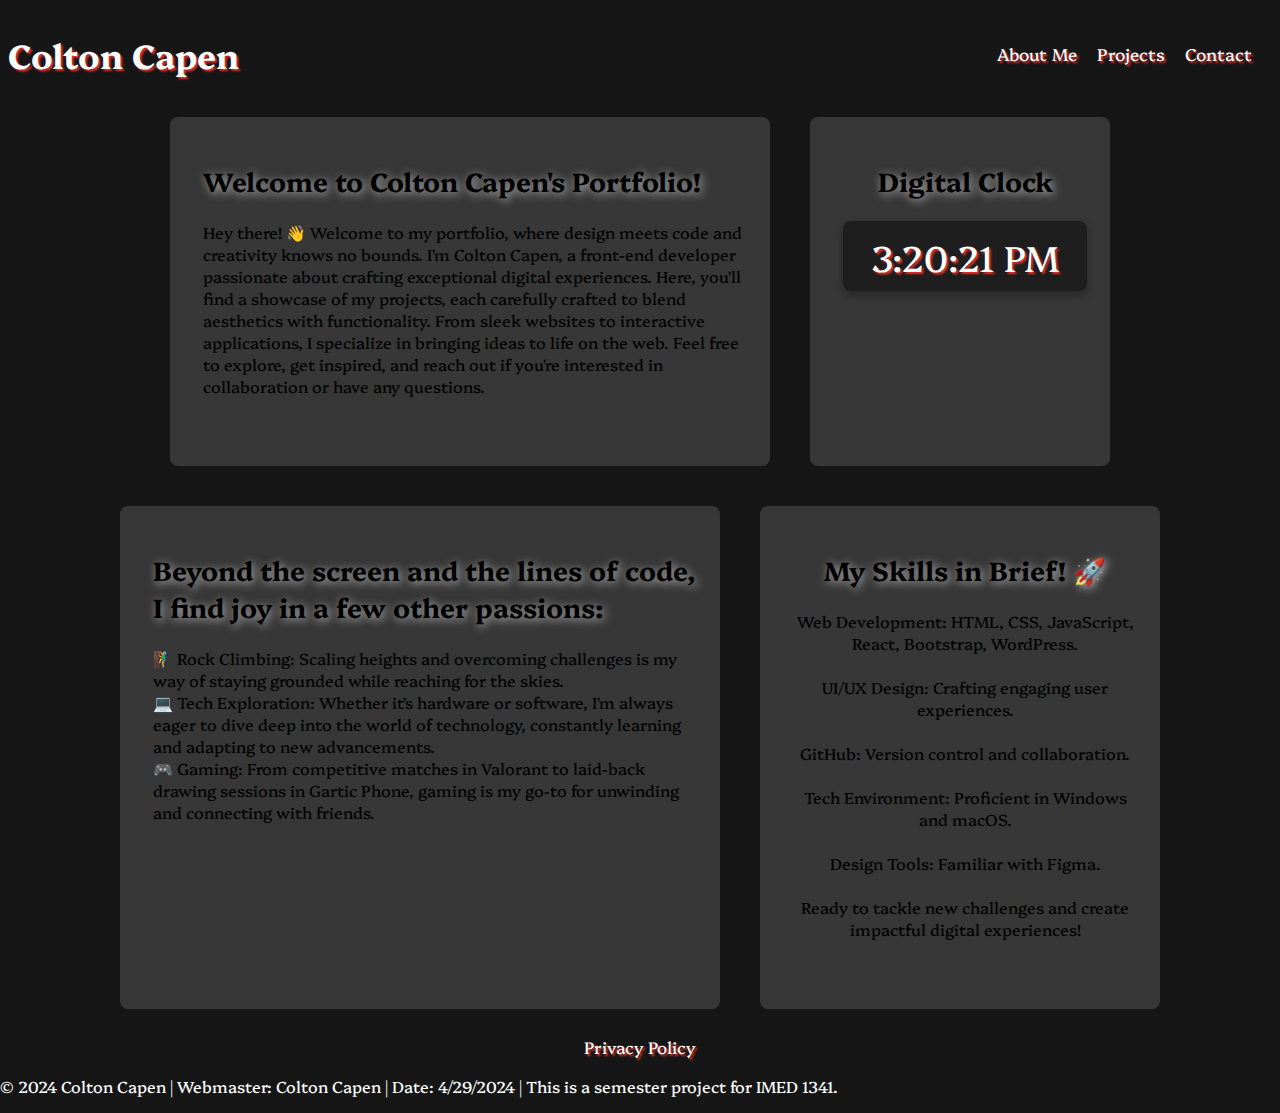
<file: portfolio/index.html>
<!DOCTYPE html>
<html lang="en">
<head>
    <meta charset="UTF-8">
    <meta name="viewport" content="width=device-width, initial-scale=1.0">
    <title>Colton Capen Portfolio</title>
    <link rel="stylesheet" href="style.css">
    <link rel="preconnect" href="https://fonts.googleapis.com">
<link rel="preconnect" href="https://fonts.gstatic.com" crossorigin>
<link href="https://fonts.googleapis.com/css2?family=Jersey+10&family=Platypi:ital,wght@0,300..800;1,300..800&display=swap" rel="stylesheet">
</head>
<body>
    <header>
        <a href="index.html"><h1 class="">Colton Capen</h1></a>
        <nav>
            <ul>
                <li><a href="aboutme.html">About Me</a></li>
                <li><a href="Projects.html">Projects</a></li>
                <li><a href="contacts.html">Contact</a></li>
            </ul>
        </nav>
    </header>

    <div class="grid-container">
        <div class="card widget1">
            <h2>Welcome to Colton Capen's Portfolio!</h2>
            <p>
                Hey there! 👋 Welcome to my portfolio, where design meets code and creativity knows no bounds. I'm Colton Capen, a front-end developer passionate about crafting exceptional digital experiences.
                
                Here, you'll find a showcase of my projects, each carefully crafted to blend aesthetics with functionality. From sleek websites to interactive applications, I specialize in bringing ideas to life on the web.
                
                Feel free to explore, get inspired, and reach out if you're interested in collaboration or have any questions. </p>
        </div>
        <div class="card widget2">
            <h2>Digital Clock</h2>
            <div id="clock"></div>
        </div>
        <div class="card widget3">
            <h2>Beyond the screen and the lines of code, I find joy in a few other passions: </h2>
            <p>

                🧗‍♂️ Rock Climbing: Scaling heights and overcoming challenges is my way of staying grounded while reaching for the skies.
                <br>
                💻 Tech Exploration: Whether it's hardware or software, I'm always eager to dive deep into the world of technology, constantly learning and adapting to new advancements.
                <br>
                🎮 Gaming: From competitive matches in Valorant to laid-back drawing sessions in Gartic Phone, gaming is my go-to for unwinding and connecting with friends.</p>
        </div>
        <div class="card widget4">
            <h2>My Skills in Brief! 🚀</h2>
            <p>

                Web Development: HTML, CSS, JavaScript, React, Bootstrap, WordPress.
                <br>
                <br>
                UI/UX Design: Crafting engaging user experiences.
                <br>
                <br>
                GitHub: Version control and collaboration.
                <br>
                <br>
                Tech Environment: Proficient in Windows and macOS.
                <br>
                <br>
                Design Tools: Familiar with Figma.
                <br>
                <br>
                Ready to tackle new challenges and create impactful digital experiences!
                
                </p>
        </div>
    </div>

    <footer>
        <a href="Privacy.html" ><p class="privacy">Privacy Policy</p></a>
        <p>&copy; 2024 Colton Capen |
            Webmaster: Colton Capen |
            Date: 4/29/2024 |
            This is a semester project for IMED 1341. </p>
    </footer>

    <script src="script.js"></script>
</body>
</html>
</file>
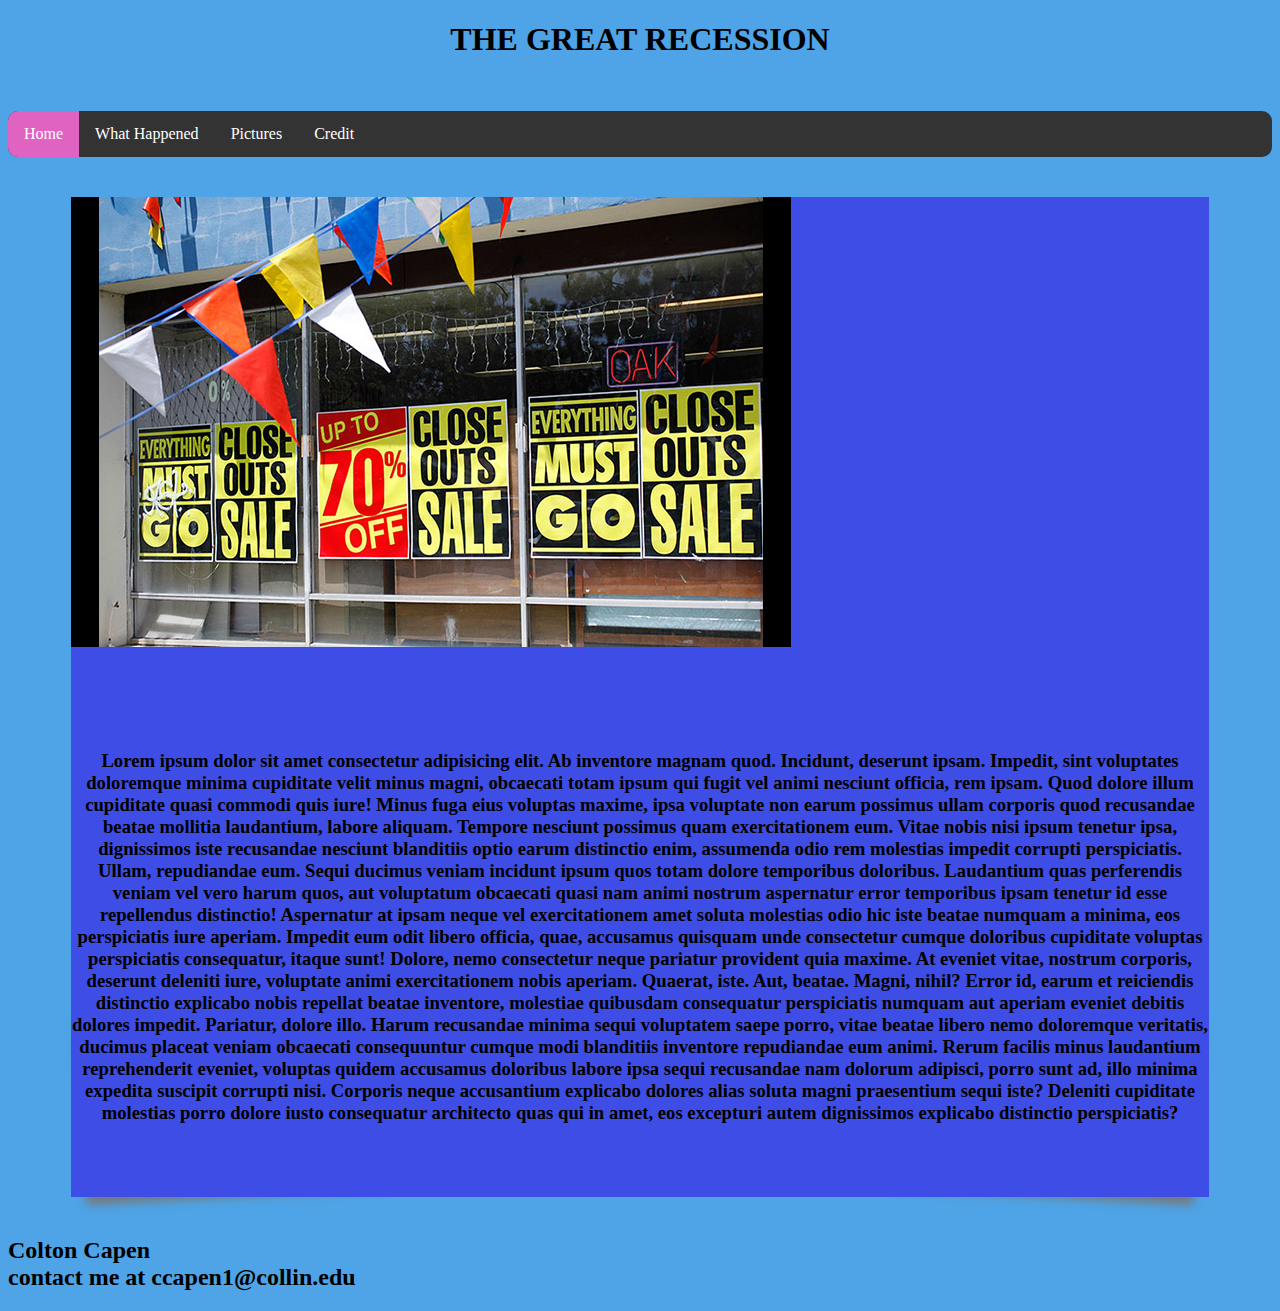
<file: portfolio/Interface Design/Lab 1--HTML and CSS/index.html>
<!DOCTYPE html>
<html lang="en">
<head>
    <meta charset="UTF-8">
    <meta name="viewport" content="width=device-width, initial-scale=1.0">
    <title>The Great Recession</title>
    
</head>
<link rel="stylesheet" href="style.css">

<div class="title">
<h1>The Great Recession</h1>
</div>

<body>
    <header>



    </header>



<nav>

    <ul>
        <li><a class="active" href="index.html">Home</a></li>
        <li><a  href="WhatHappen.html">What Happened</a></li>
        <li><a href="pictures.html" >Pictures</a></li>
        <li><a  href="credit.html">Credit</a></li>
      </ul>
</nav>
<main>
    <div class="box effect2">
        <img src="great_recession_1_720x450.jpg" alt="store">  
        <h3>Lorem ipsum dolor sit amet consectetur adipisicing elit. Ab inventore magnam quod. Incidunt, deserunt ipsam. Impedit, sint voluptates doloremque minima cupiditate velit minus magni, obcaecati totam ipsum qui fugit vel animi nesciunt officia, rem ipsam. Quod dolore illum cupiditate quasi commodi quis iure! Minus fuga eius voluptas maxime, ipsa voluptate non earum possimus ullam corporis quod recusandae beatae mollitia laudantium, labore aliquam. Tempore nesciunt possimus quam exercitationem eum. Vitae nobis nisi ipsum tenetur ipsa, dignissimos iste recusandae nesciunt blanditiis optio earum distinctio enim, assumenda odio rem molestias impedit corrupti perspiciatis. Ullam, repudiandae eum. Sequi ducimus veniam incidunt ipsum quos totam dolore temporibus doloribus. Laudantium quas perferendis veniam vel vero harum quos, aut voluptatum obcaecati quasi nam animi nostrum aspernatur error temporibus ipsam tenetur id esse repellendus distinctio! Aspernatur at ipsam neque vel exercitationem amet soluta molestias odio hic iste beatae numquam a minima, eos perspiciatis iure aperiam. Impedit eum odit libero officia, quae, accusamus quisquam unde consectetur cumque doloribus cupiditate voluptas perspiciatis consequatur, itaque sunt! Dolore, nemo consectetur neque pariatur provident quia maxime. At eveniet vitae, nostrum corporis, deserunt deleniti iure, voluptate animi exercitationem nobis aperiam. Quaerat, iste. Aut, beatae. Magni, nihil? Error id, earum et reiciendis distinctio explicabo nobis repellat beatae inventore, molestiae quibusdam consequatur perspiciatis numquam aut aperiam eveniet debitis dolores impedit. Pariatur, dolore illo. Harum recusandae minima sequi voluptatem saepe porro, vitae beatae libero nemo doloremque veritatis, ducimus placeat veniam obcaecati consequuntur cumque modi blanditiis inventore repudiandae eum animi. Rerum facilis minus laudantium reprehenderit eveniet, voluptas quidem accusamus doloribus labore ipsa sequi recusandae nam dolorum adipisci, porro sunt ad, illo minima expedita suscipit corrupti nisi. Corporis neque accusantium explicabo dolores alias soluta magni praesentium sequi iste? Deleniti cupiditate molestias porro dolore iusto consequatur architecto quas qui in amet, eos excepturi autem dignissimos explicabo distinctio perspiciatis? </h3>
         
    </div>
    
</main>



<footer>
<h2>Colton Capen <br>
    contact me at ccapen1@collin.edu
</h2>

</footer>
</body>
</html>
</file>
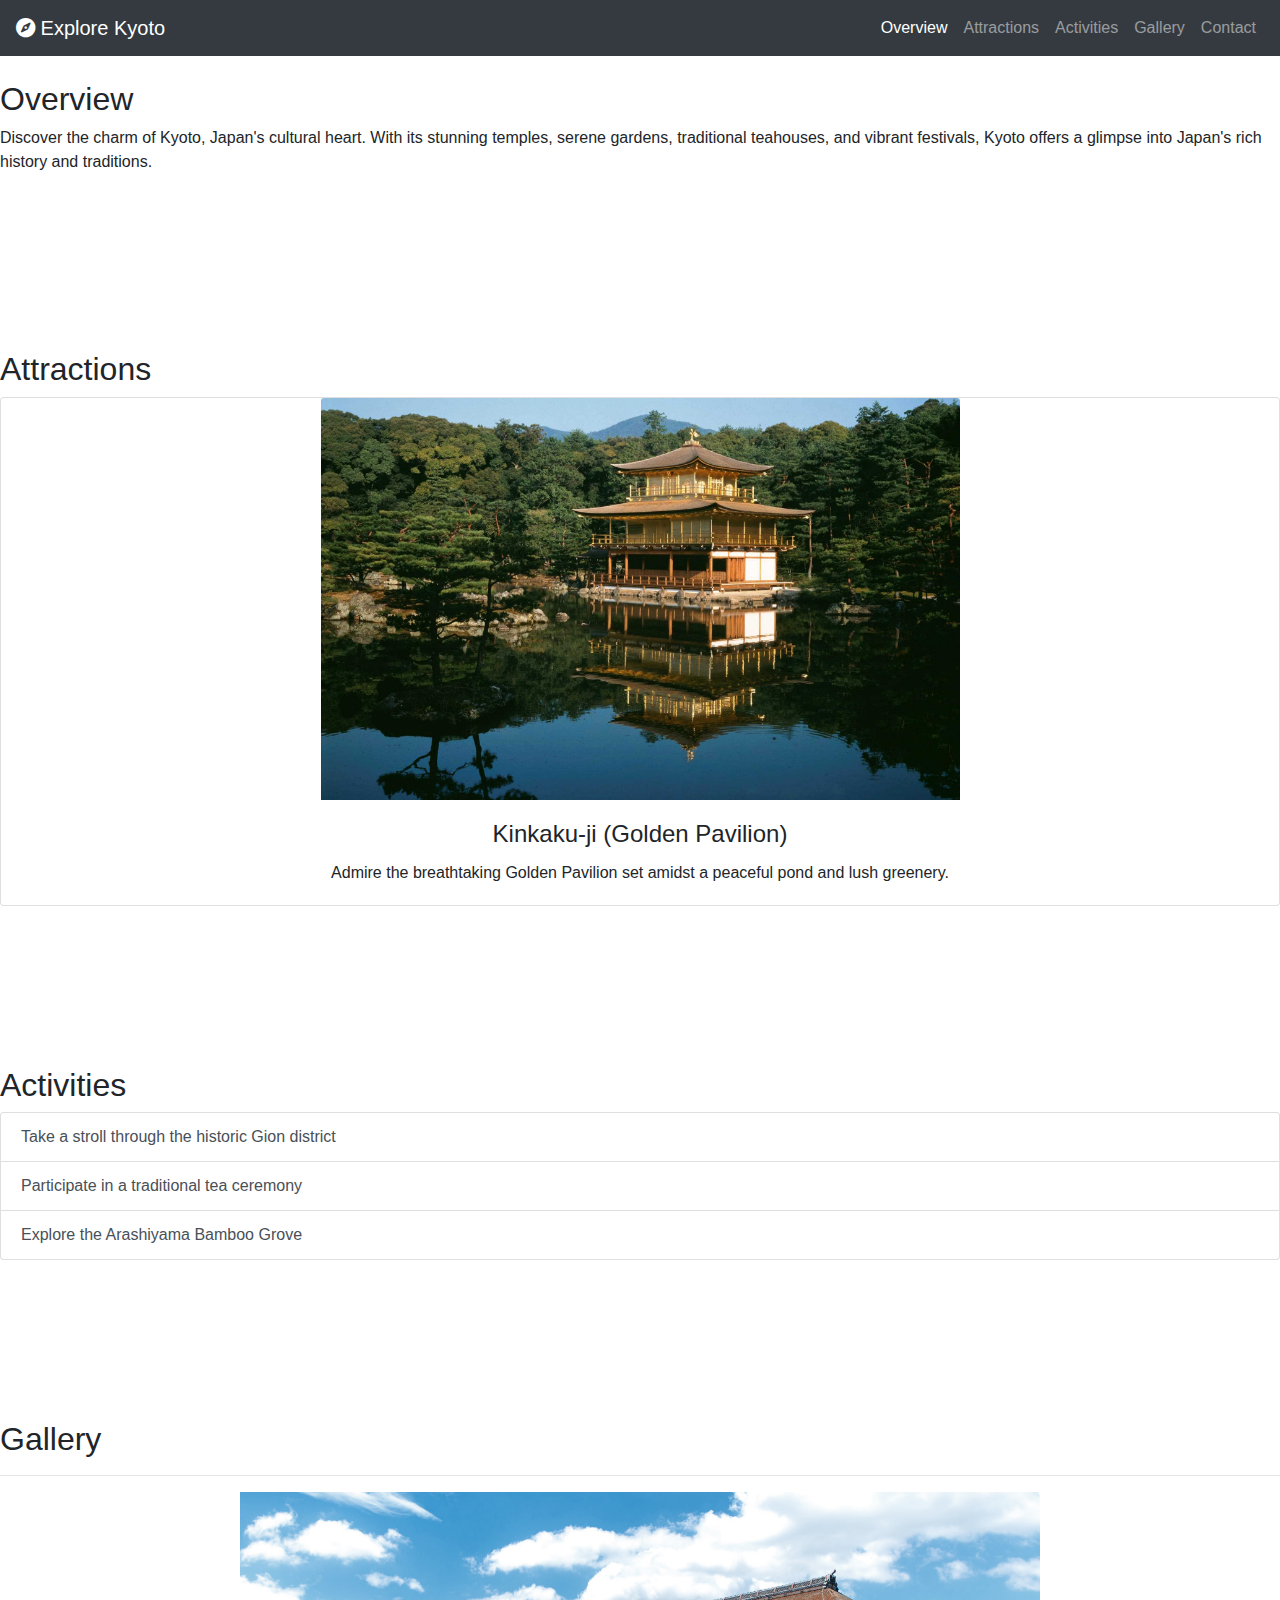
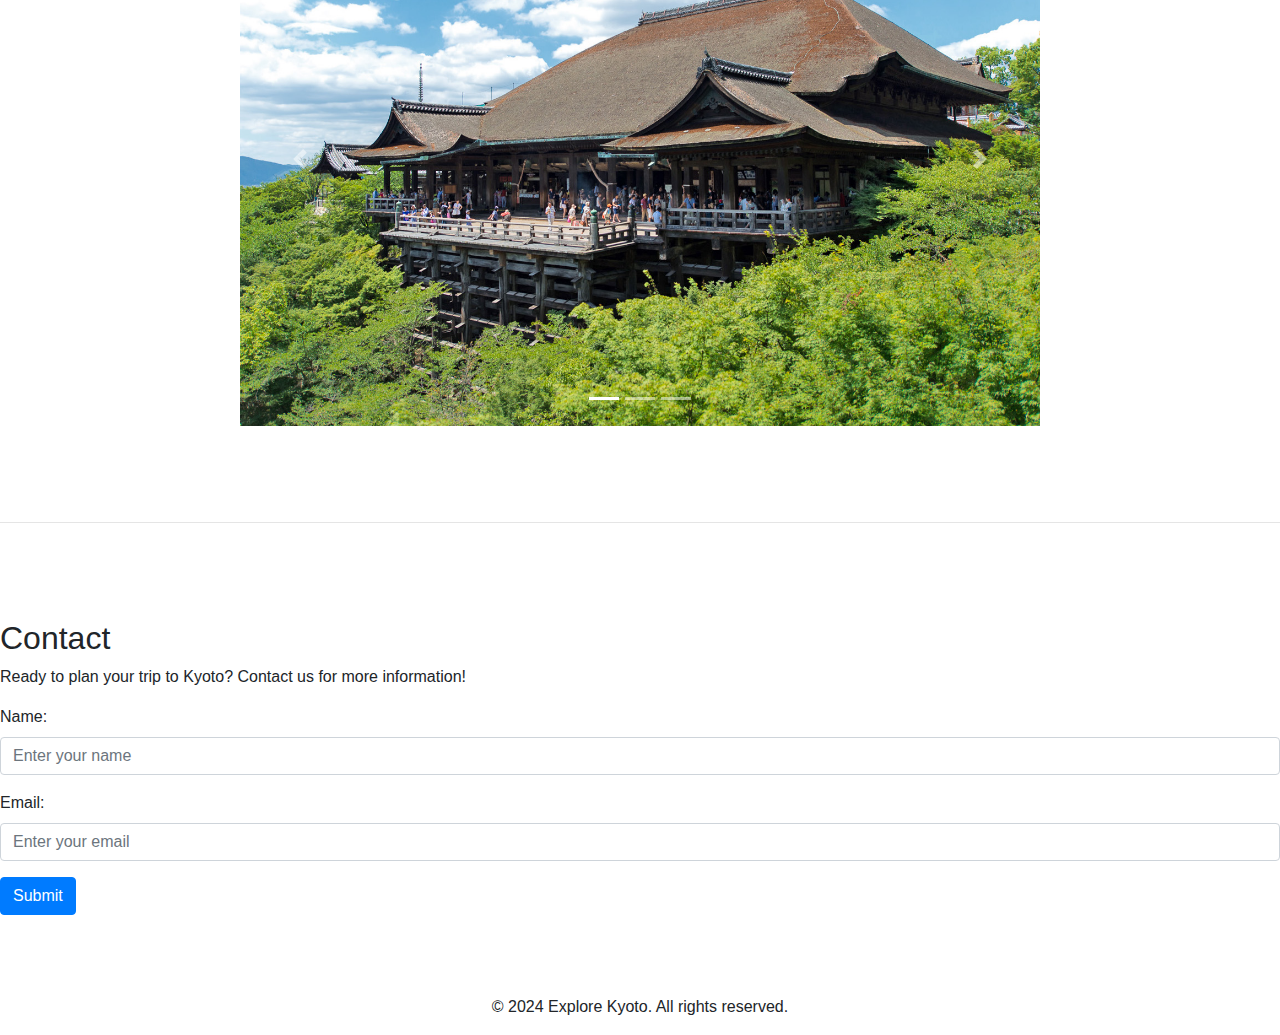
<file: portfolio/Interface Design/Lab 4-Bootstrap Lab/index.html>
<!DOCTYPE html>
<html lang="en">
<head>
  <meta charset="UTF-8">
  <meta name="viewport" content="width=device-width, initial-scale=1.0">
  <title>Explore Kyoto</title>
  <link rel="stylesheet" href="https://maxcdn.bootstrapcdn.com/bootstrap/4.5.2/css/bootstrap.min.css">
  <link rel="stylesheet" href="https://cdnjs.cloudflare.com/ajax/libs/font-awesome/5.15.4/css/all.min.css">
  <link rel="stylesheet" href="styles.css">
</head>
<body data-spy="scroll" data-target=".navbar" data-offset="50">

<nav class="navbar navbar-expand-md bg-dark navbar-dark fixed-top">
  <a class="navbar-brand" href="#"><i class="fas fa-compass"></i> Explore Kyoto</a>
  <button class="navbar-toggler" type="button" data-toggle="collapse" data-target="#collapsibleNavbar">
    <span class="navbar-toggler-icon"></span>
  </button>
  <div class="collapse navbar-collapse" id="collapsibleNavbar">
    <ul class="navbar-nav ml-auto">
      <li class="nav-item">
        <a class="nav-link" href="#overview">Overview</a>
      </li>
      <li class="nav-item">
        <a class="nav-link" href="#attractions">Attractions</a>
      </li>
      <li class="nav-item">
        <a class="nav-link" href="#activities">Activities</a>
      </li>
      <li class="nav-item">
        <a class="nav-link" href="#gallery">Gallery</a>
      </li>
      <li class="nav-item">
        <a class="nav-link" href="#contact">Contact</a>
      </li>
    </ul>
  </div>  
</nav>

<div id="overview" class="container-fluid section">
  <h2>Overview</h2>
  <p>Discover the charm of Kyoto, Japan's cultural heart. With its stunning temples, serene gardens, traditional teahouses, and vibrant festivals, Kyoto offers a glimpse into Japan's rich history and traditions.</p>
</div>

<div id="attractions" class="container-fluid section">
  <h2>Attractions</h2>
  <div class="card-deck">
    <div class="card text-center">
      <img src="kikaku.jpg" class="card-img-top mx-auto" alt="Image">
      <div class="card-body">
        <h4 class="card-title">Kinkaku-ji (Golden Pavilion)</h4>
        <p class="card-text">Admire the breathtaking Golden Pavilion set amidst a peaceful pond and lush greenery.</p>
      </div>
    </div>
  </div>
</div>

<div id="activities" class="container-fluid section">
  <h2>Activities</h2>
  <div class="list-group">
    <a href="#" class="list-group-item list-group-item-action">Take a stroll through the historic Gion district</a>
    <a href="#" class="list-group-item list-group-item-action">Participate in a traditional tea ceremony</a>
    <a href="#" class="list-group-item list-group-item-action">Explore the Arashiyama Bamboo Grove</a>
  </div>
</div>

<div id="gallery" class="container-fluid section">
  <h2>Gallery</h2>
  <hr>
  <div id="carouselExampleIndicators" class="carousel slide mx-auto" data-ride="carousel" style="max-width: 800px;">
    <ol class="carousel-indicators">
      <li data-target="#carouselExampleIndicators" data-slide-to="0" class="active"></li>
      <li data-target="#carouselExampleIndicators" data-slide-to="1"></li>
      <li data-target="#carouselExampleIndicators" data-slide-to="2"></li>
    </ol>
    <div class="carousel-inner">
      <div class="carousel-item active">
        <img class="d-block w-100" src="Kiyomizu.jpg" alt="First slide">
      </div>
      <div class="carousel-item">
        <img class="d-block w-100" src="Red-Tori-Gate.jpg" alt="Second slide">
      </div>
      <div class="carousel-item">
        <img class="d-block w-100" src="yasaka.jpg" alt="Third slide">
      </div>
    </div>
    <a class="carousel-control-prev" href="#carouselExampleIndicators" role="button" data-slide="prev">
      <span class="carousel-control-prev-icon" aria-hidden="true"></span>
      <span class="sr-only">Previous</span>
    </a>
    <a class="carousel-control-next" href="#carouselExampleIndicators" role="button" data-slide="next">
      <span class="carousel-control-next-icon" aria-hidden="true"></span>
      <span class="sr-only">Next</span>
    </a>
  </div>
</div>
<hr>


<div id="contact" class="container-fluid section">
  <h2>Contact</h2>
  <p>Ready to plan your trip to Kyoto? Contact us for more information!</p>
  <form>
    <div class="form-group">
      <label for="name">Name:</label>
      <input type="text" class="form-control" id="name" placeholder="Enter your name">
    </div>
    <div class="form-group">
      <label for="email">Email:</label>
      <input type="email" class="form-control" id="email" placeholder="Enter your email">
    </div>
    <button type="submit" class="btn btn-primary">Submit</button>
  </form>
</div>

<footer class="container-fluid text-center">
  <p>&copy; 2024 Explore Kyoto. All rights reserved.</p>
</footer>

<script src="https://ajax.googleapis.com/ajax/libs/jquery/3.5.1/jquery.min.js"></script>
<script src="https://cdnjs.cloudflare.com/ajax/libs/popper.js/1.16.0/umd/popper.min.js"></script>
<script src="https://maxcdn.bootstrapcdn.com/bootstrap/4.5.2/js/bootstrap.min.js"></script>
<script>
  $(document).ready(function(){
    $('[data-toggle="tooltip"]').tooltip(); 
  });
</script>
</body>
</html>
</file>
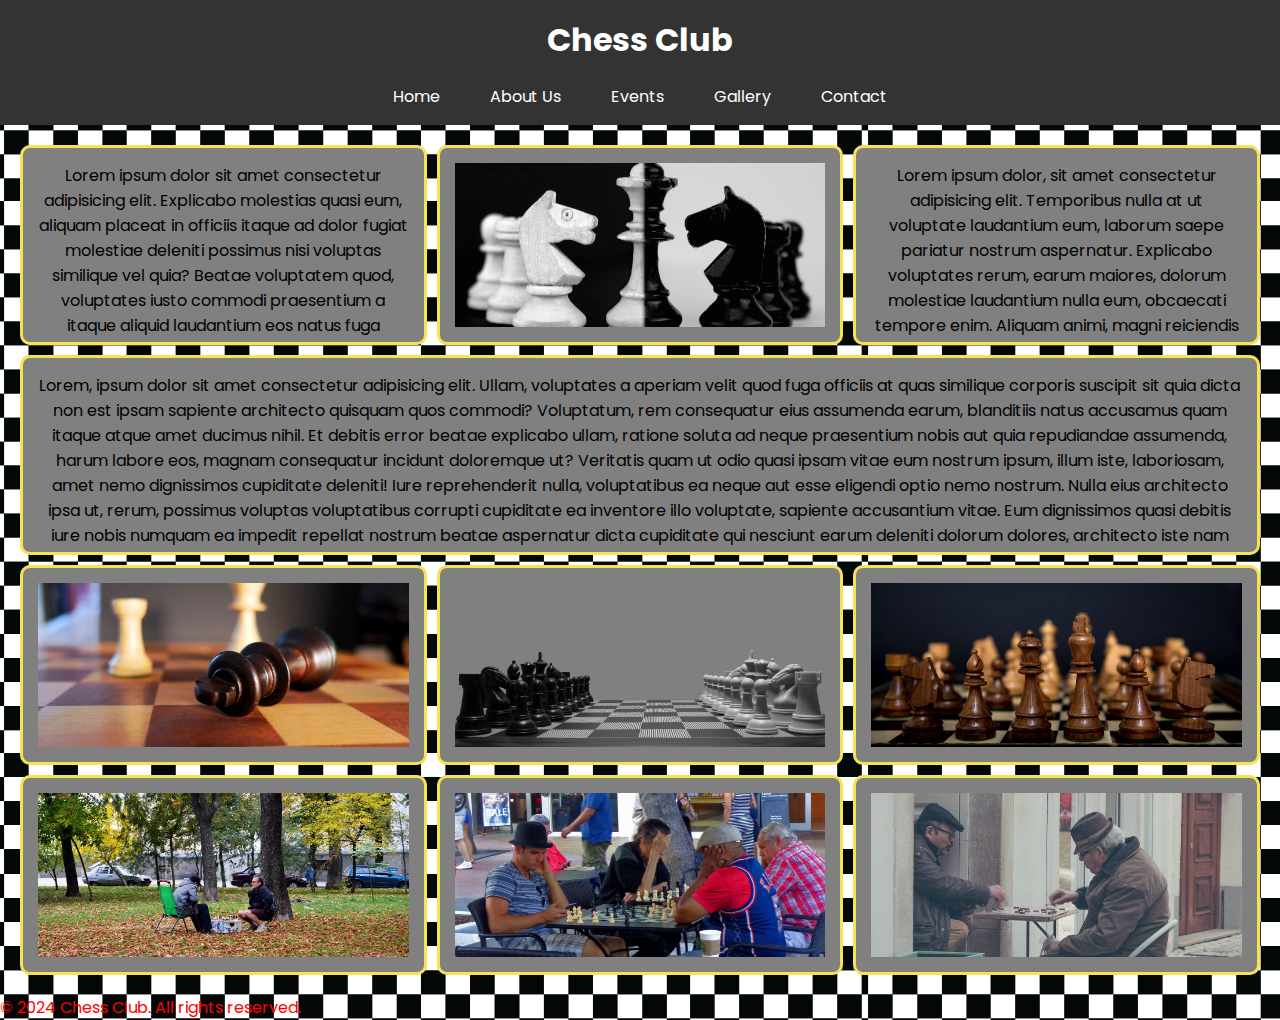
<file: portfolio/Interface Design/lab2-css/index.html>
<!DOCTYPE html>
<html lang="en">
<head>
    <meta charset="UTF-8">
    <meta name="viewport" content="width=device-width, initial-scale=1.0">
    <link rel="stylesheet" href="styles.css">
    <link rel="preconnect" href="https://fonts.googleapis.com">
    <link rel="preconnect" href="https://fonts.gstatic.com" crossorigin>
    <link href="https://fonts.googleapis.com/css2?family=Poppins:ital,wght@0,100;0,200;0,300;0,400;0,500;0,600;0,700;0,800;0,900;1,100;1,200;1,300;1,400;1,500;1,600;1,700;1,800;1,900&display=swap" rel="stylesheet">
    <title>Chess Club</title>
</head>
<body>
    <header>
        <h1>Chess Club</h1>
        <nav>
            <ul>
                <li><a href="#">Home</a></li>
                <li><a href="#">About Us</a></li>
                <li><a href="#">Events</a></li>
                <li><a href="#">Gallery</a></li>
                <li><a href="#">Contact</a></li>
            </ul>
        </nav>
    </header>

    <main>
        <section class="grid-container">
            <div class="grid-item ">Lorem ipsum dolor sit amet consectetur adipisicing elit. Explicabo molestias quasi eum, aliquam placeat in officiis itaque ad dolor fugiat molestiae deleniti possimus nisi voluptas similique vel quia? Beatae voluptatem quod, voluptates iusto commodi praesentium a itaque aliquid laudantium eos natus fuga corrupti labore dolor. Lorem ipsum dolor sit amet consectetur, adipisicing elit. Sequi, porro.</div>
            <div class="grid-item image-container"><img src="chess-4314074_1280.jpg" alt=""></div>
            <div class="grid-item">Lorem ipsum dolor, sit amet consectetur adipisicing elit. Temporibus nulla at ut voluptate laudantium eum, laborum saepe pariatur nostrum aspernatur. Explicabo voluptates rerum, earum maiores, dolorum molestiae laudantium nulla eum, obcaecati tempore enim. Aliquam animi, magni reiciendis cupiditate veniam corrupti vero rerum dolorem, consequatur alias enim asperiores ratione esse sint! Expedita iure repellendus quo amet quam dolor inventore excepturi id.</div>
            <div class="grid-item" id="spanned">Lorem, ipsum dolor sit amet consectetur adipisicing elit. Ullam, voluptates a aperiam velit quod fuga officiis at quas similique corporis suscipit sit quia dicta non est ipsam sapiente architecto quisquam quos commodi? Voluptatum, rem consequatur eius assumenda earum, blanditiis natus accusamus quam itaque atque amet ducimus nihil. Et debitis error beatae explicabo ullam, ratione soluta ad neque praesentium nobis aut quia repudiandae assumenda, harum labore eos, magnam consequatur incidunt doloremque ut? Veritatis quam ut odio quasi ipsam vitae eum nostrum ipsum, illum iste, laboriosam, amet nemo dignissimos cupiditate deleniti! Iure reprehenderit nulla, voluptatibus ea neque aut esse eligendi optio nemo nostrum. Nulla eius architecto ipsa ut, rerum, possimus voluptas voluptatibus corrupti cupiditate ea inventore illo voluptate, sapiente accusantium vitae. Eum dignissimos quasi debitis iure nobis numquam ea impedit repellat nostrum beatae aspernatur dicta cupiditate qui nesciunt earum deleniti dolorum dolores, architecto iste nam omnis recusandae consequuntur! Quis aspernatur, quod ratione nulla eligendi rerum enim culpa incidunt ipsa rem reiciendis doloremque harum eius illo delectus, vel odio omnis voluptatibus veniam labore unde placeat maiores ea itaque?</div>
            
            <div class="grid-item image-container"><img src="chess-4055497_1280.jpg" alt="Image 2"></div>
            <div class="grid-item image-container" ><img src="chess-982260_1280.jpg" alt="Image 3"></div>
            <div class="grid-item image-container"><img src="chess-3960184_1280.jpg" alt=""></div>
            <div class="grid-item image-container"><img src="people-5111633_1280.jpg" alt=""></div>
            <div class="grid-item image-container"><img src="chess-1582516_1280.jpg" alt="Image 4"></div>
            <div class="grid-item image-container"><img src="house-2602919_1280.jpg" alt=""></div>
    
    </main>
    <footer>
        <p>&copy; 2024 Chess Club. All rights reserved.</p>
    </footer>
</body>
</html>
</file>
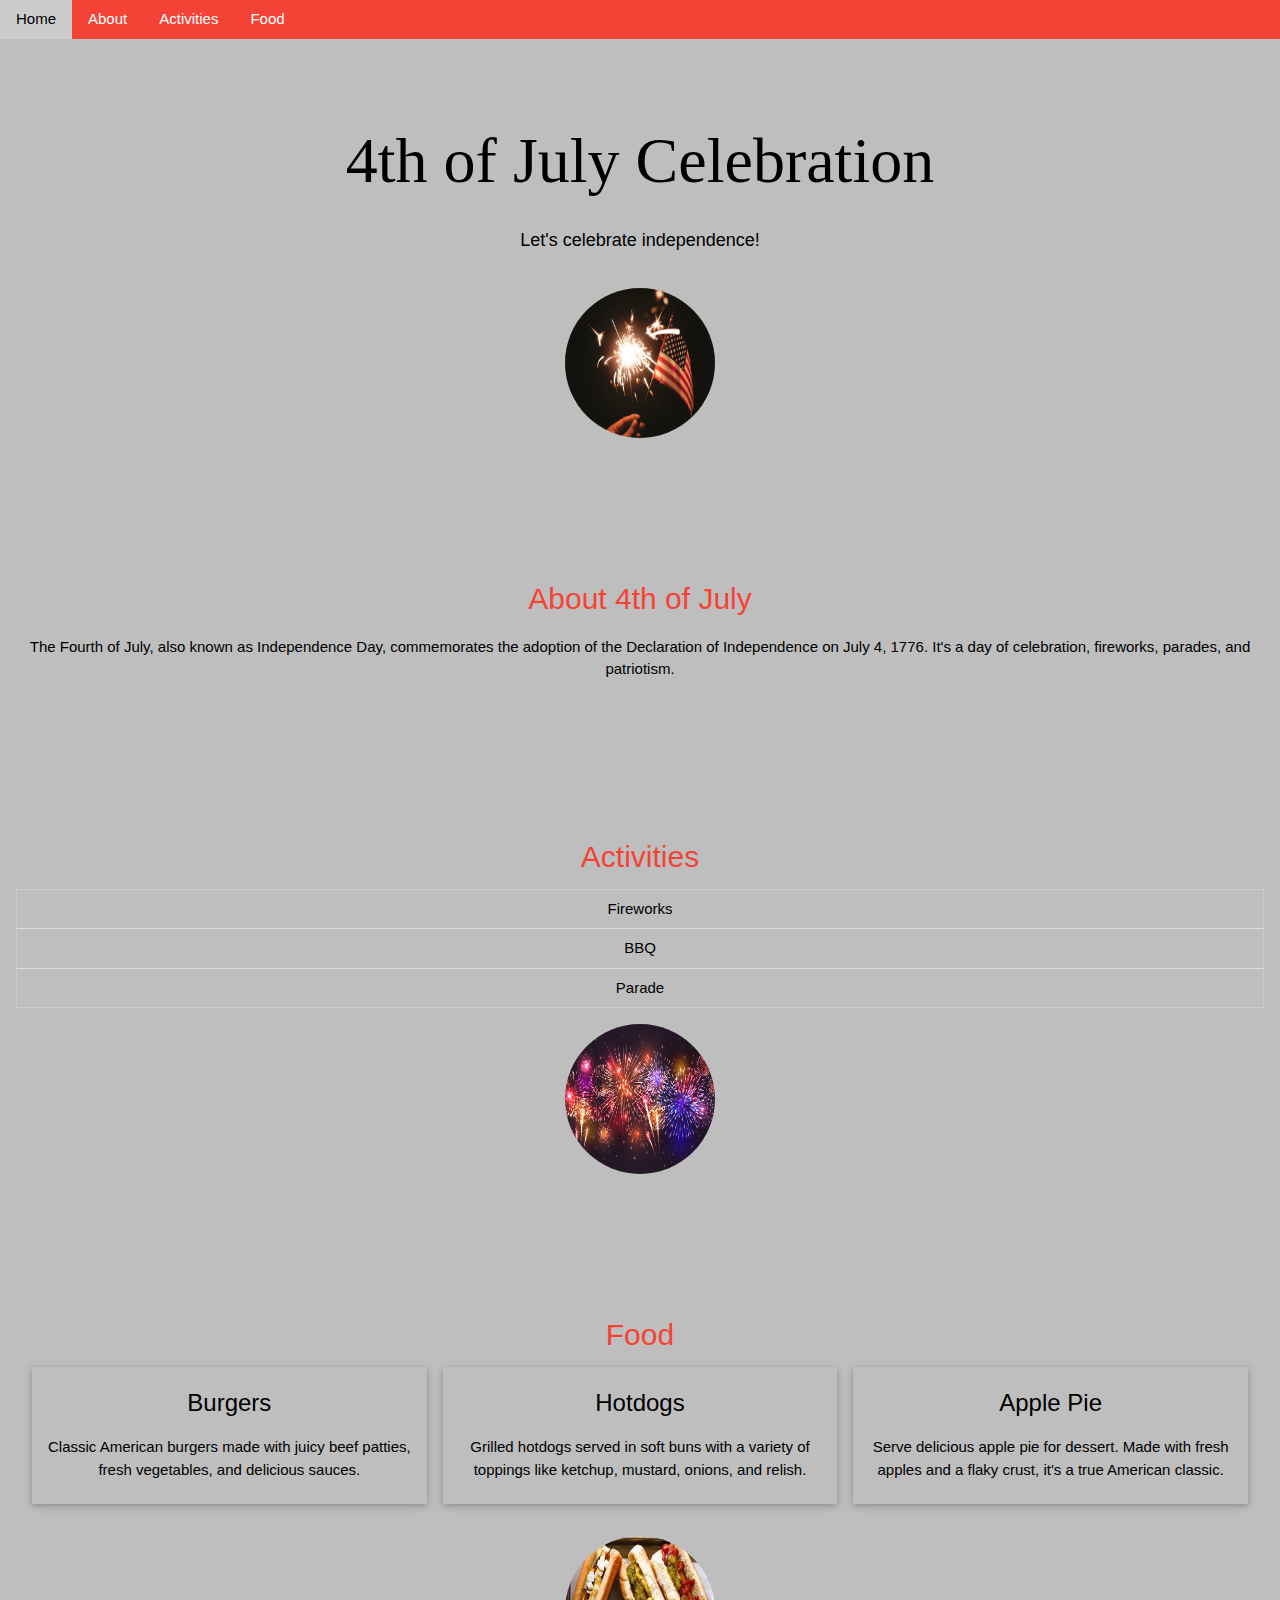
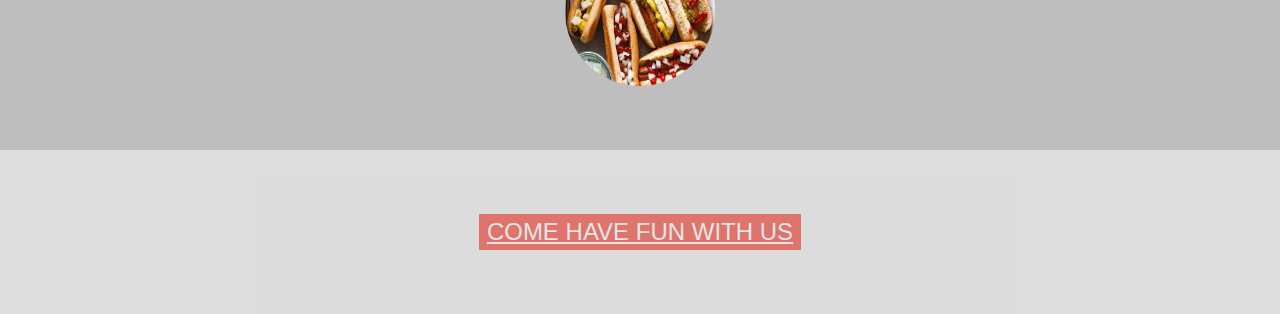
<file: portfolio/Interface Design/lab3-w3.css/index.html>
<!DOCTYPE html>
<html lang="en">
<head>
  <meta charset="UTF-8">
  <meta name="viewport" content="width=device-width, initial-scale=1.0">
  <title>4th of July Celebration</title>
  <link rel="stylesheet" href="style.css">
  <link rel="stylesheet" href="https://www.w3schools.com/w3css/4/w3.css">
</head>
<body>


<div class="w3-bar w3-red">
  <a href="#" class="w3-bar-item w3-button">Home</a>
  <a href="#about" class="w3-bar-item w3-button">About</a>
  <div class="w3-dropdown-click">
    <button onclick="toggleActivitiesDropdown(event)" class="w3-button w3-bar-item">Activities</button>
    <div id="activitiesDropdown" class="w3-dropdown-content w3-bar-block w3-card" onclick="event.stopPropagation()">
      <input type="text" id="activityFilterInput" onkeyup="filterDropdown()" placeholder="Search activities..." class="w3-input w3-border">
      <a href="#" class="w3-bar-item w3-button" onclick="filterActivities('Fireworks')">Fireworks</a>
      <a href="#" class="w3-bar-item w3-button" onclick="filterActivities('BBQ')">BBQ</a>
      <a href="#" class="w3-bar-item w3-button" onclick="filterActivities('Parade')">Parade</a>
    </div>
  </div>
  <a href="#food" class="w3-bar-item w3-button">Food</a>
</div>

<div class="w3-container w3-center w3-padding-64 w3-animate-top">
  <h1 class="w3-jumbo w3-cursive">4th of July Celebration</h1>
  <p class="w3-large">Let's celebrate independence!</p>
  <img src="photo-1436124026657-36828b43c7ce.avif" alt="USA Flag" class="w3-circle w3-margin-top circle-img">
</div>


<div id="about" class="w3-container w3-padding-64 w3-center">
  <h2 class="w3-text-red">About 4th of July</h2>
  <p>The Fourth of July, also known as Independence Day, commemorates the adoption of the Declaration of Independence on July 4, 1776. It's a day of celebration, fireworks, parades, and patriotism.</p>
</div>


<div id="activities" class="w3-container w3-padding-64 w3-center">
  <h2 class="w3-text-red">Activities</h2>
  <ul class="w3-ul w3-border" id="activityList">
    <li>Fireworks</li>
    <li>BBQ</li>
    <li>Parade</li>
  </ul>
  <img src="realistic-fireworks-border-illustration_1284-57268.avif" alt="Activities" class="w3-circle w3-margin-top circle-img">
</div>


<div id="food" class="w3-container w3-padding-64 w3-center">
  <h2 class="w3-text-red">Food</h2>
  <div class="w3-row-padding">
    <div class="w3-col l4 m6 w3-margin-bottom">
      <div class="w3-card w3-padding food-item">
        <h3>Burgers</h3>
        <p>Classic American burgers made with juicy beef patties, fresh vegetables, and delicious sauces.</p>
      </div>
    </div>
    <div class="w3-col l4 m6 w3-margin-bottom">
      <div class="w3-card w3-padding food-item">
        <h3>Hotdogs</h3>
        <p>Grilled hotdogs served in soft buns with a variety of toppings like ketchup, mustard, onions, and relish.</p>
      </div>
    </div>
    <div class="w3-col l4 m6 w3-margin-bottom">
      <div class="w3-card w3-padding food-item">
        <h3>Apple Pie</h3>
        <p>Serve delicious apple pie for dessert. Made with fresh apples and a flaky crust, it's a true American classic.</p>
      </div>
    </div>
  </div>
  <img src="download (3).jpg" alt="Food" class="w3-circle w3-margin-top circle-img">
</div>


<footer class="w3-container w3-padding-64 w3-center w3-opacity w3-light-grey w3-xlarge">
  <div class="w3-container w3-center">
    <a href="#" class="w3-tag w3-red w3-xlarge">COME HAVE FUN WITH US</a>
  </div>
</footer>

<!-- Script to toggle activities dropdown -->
<script>
function toggleActivitiesDropdown(event) {
  event.stopPropagation(); // Prevent event bubbling
  var activitiesDropdown = document.getElementById("activitiesDropdown");
  if (activitiesDropdown.style.display === "block") {
    activitiesDropdown.style.display = "none";
  } else {
    activitiesDropdown.style.display = "block";
  }
}

// Function to filter activities
function filterActivities(activity) {
  var activityList = document.getElementById("activityList").getElementsByTagName("li");
  for (var i = 0; i < activityList.length; i++) {
    if (activityList[i].innerText === activity) {
      activityList[i].style.display = "block";
    } else {
      activityList[i].style.display = "none";
    }
  }
}

// Function to search for activities
function searchActivities() {
  var input, filter, ul, li, a, i, txtValue;
  input = document.getElementById('activitySearchInput');
  filter = input.value.toUpperCase();
  ul = document.getElementById("activityList");
  li = ul.getElementsByTagName('li');
  for (i = 0; i < li.length; i++) {
    a = li[i];
    txtValue = a.textContent || a.innerText;
    if (txtValue.toUpperCase().indexOf(filter) > -1) {
      li[i].style.display = "";
    } else {
      li[i].style.display = "none";
    }
  }
}

// Function to close dropdown when clicking outside
document.body.addEventListener('click', function() {
  var activitiesDropdown = document.getElementById("activitiesDropdown");
  activitiesDropdown.style.display = "none";
});
</script>

</body>
</html>
</file>
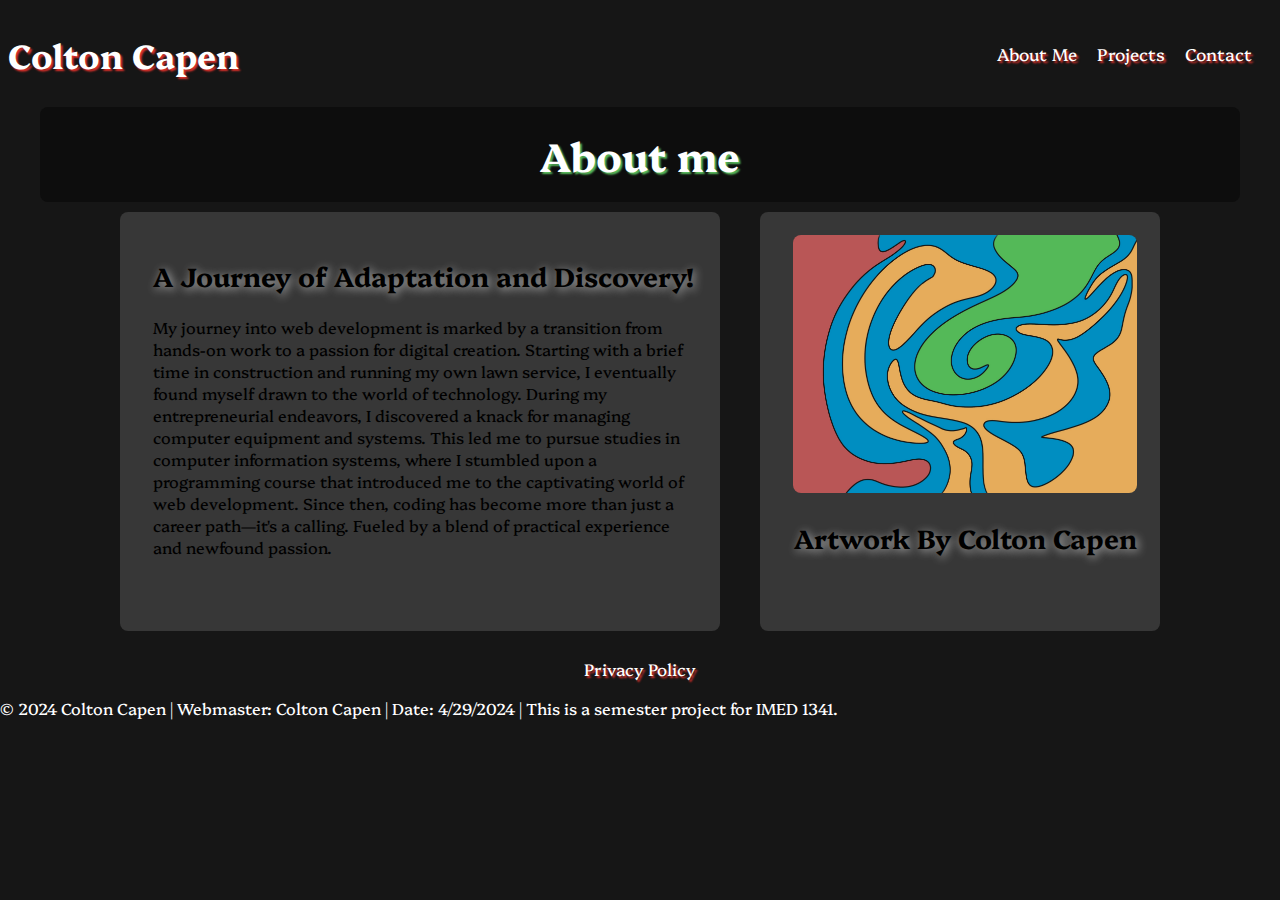
<file: portfolio/aboutme.html>
<!DOCTYPE html>
<html lang="en">
<head>
    <meta charset="UTF-8">
    <meta name="viewport" content="width=device-width, initial-scale=1.0">
    <title>About me</title>
    <link rel="stylesheet" href="style.css">
    <link rel="preconnect" href="https://fonts.googleapis.com">
<link rel="preconnect" href="https://fonts.gstatic.com" crossorigin>
<link href="https://fonts.googleapis.com/css2?family=Jersey+10&family=Platypi:ital,wght@0,300..800;1,300..800&display=swap" rel="stylesheet">
</head>
<body>
    <header>
        <a href="index.html"><h1>Colton Capen</h1></a>
       
        <nav>
            <ul>
                <li><a href="aboutme.html">About Me</a></li>
                <li><a href="Projects.html">Projects</a></li>
                <li><a href="contacts.html">Contact</a></li>
            </ul>
        </nav>
        
    </header>
    <h1 class="title1">About me</h1>
    <div class="grid-container">
        
        <div class="card widget1">
            
            <h2>A Journey of Adaptation and Discovery! </h2>
            <p>My journey into web development is marked by a transition from hands-on work to a passion for digital creation. Starting with a brief time in construction and running my own lawn service, I eventually found myself drawn to the world of technology.

                During my entrepreneurial endeavors, I discovered a knack for managing computer equipment and systems. This led me to pursue studies in computer information systems, where I stumbled upon a programming course that introduced me to the captivating world of web development.
                
                Since then, coding has become more than just a career path—it's a calling. Fueled by a blend of practical experience and newfound passion.</p>
        </div>
        <div class="card widget5">
        <img src="PhotosPort/Untitled_Artwork.jpg" alt="my drawing">
        <h2>Artwork By Colton Capen</h2>
        </div>
      
    </div>

    <footer>
        <a href="Privacy.html" ><p class="privacy">Privacy Policy</p></a>
        <p>&copy; 2024 Colton Capen |
            Webmaster: Colton Capen |
            Date: 4/29/2024 |
            This is a semester project for IMED 1341.</p>
    </footer>

    
</body>
</html>
</file>
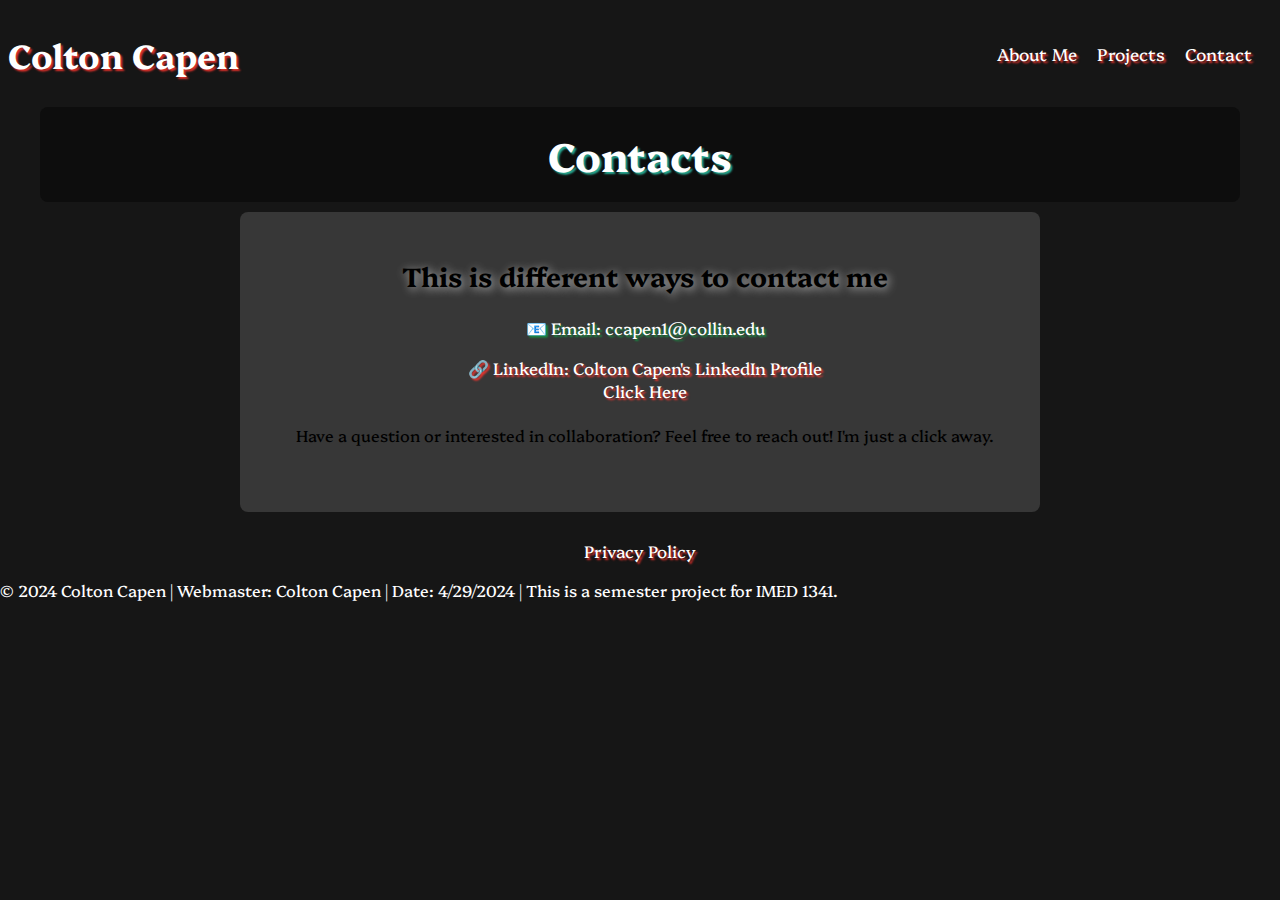
<file: portfolio/contacts.html>
<!DOCTYPE html>
<html lang="en">
<head>
    <meta charset="UTF-8">
    <meta name="viewport" content="width=device-width, initial-scale=1.0">
    <title>Contacts</title>
    <link rel="stylesheet" href="style.css">
    <link rel="preconnect" href="https://fonts.googleapis.com">
<link rel="preconnect" href="https://fonts.gstatic.com" crossorigin>
<link href="https://fonts.googleapis.com/css2?family=Jersey+10&family=Platypi:ital,wght@0,300..800;1,300..800&display=swap" rel="stylesheet">
</head>
<body>
    <header>
        <a href="index.html"><h1>Colton Capen</h1></a>
       
        <nav>
            <ul>
                <li><a href="aboutme.html">About Me</a></li>
                <li><a href="Projects.html">Projects</a></li>
                <li><a href="contacts.html">Contact</a></li>
            </ul>
        </nav>
        
    </header>
    <h1 class="title2">Contacts</h1>
    <div class="grid-container">
        
        <div class="card widget6">
            <h2>This is different ways to contact me </h2>
            <p>
               <p class="emails"> 📧 Email: ccapen1@collin.edu</p>
                
                
                <a href="https://www.linkedin.com/in/coltoncapen/">🔗 LinkedIn: Colton Capen's LinkedIn Profile <br>
                    Click Here</a>
                <br>
                <br>
                Have a question or interested in collaboration? Feel free to reach out! I'm just a click away.</p>
        </div>
        
    
        
    </div>

    <footer>
        <a href="Privacy.html" ><p class="privacy">Privacy Policy</p></a>
        <p>&copy; 2024 Colton Capen |
            Webmaster: Colton Capen |
            Date: 4/29/2024 |
            This is a semester project for IMED 1341.
        </p>
        
    </footer>

    
</body>
</html>
</file>
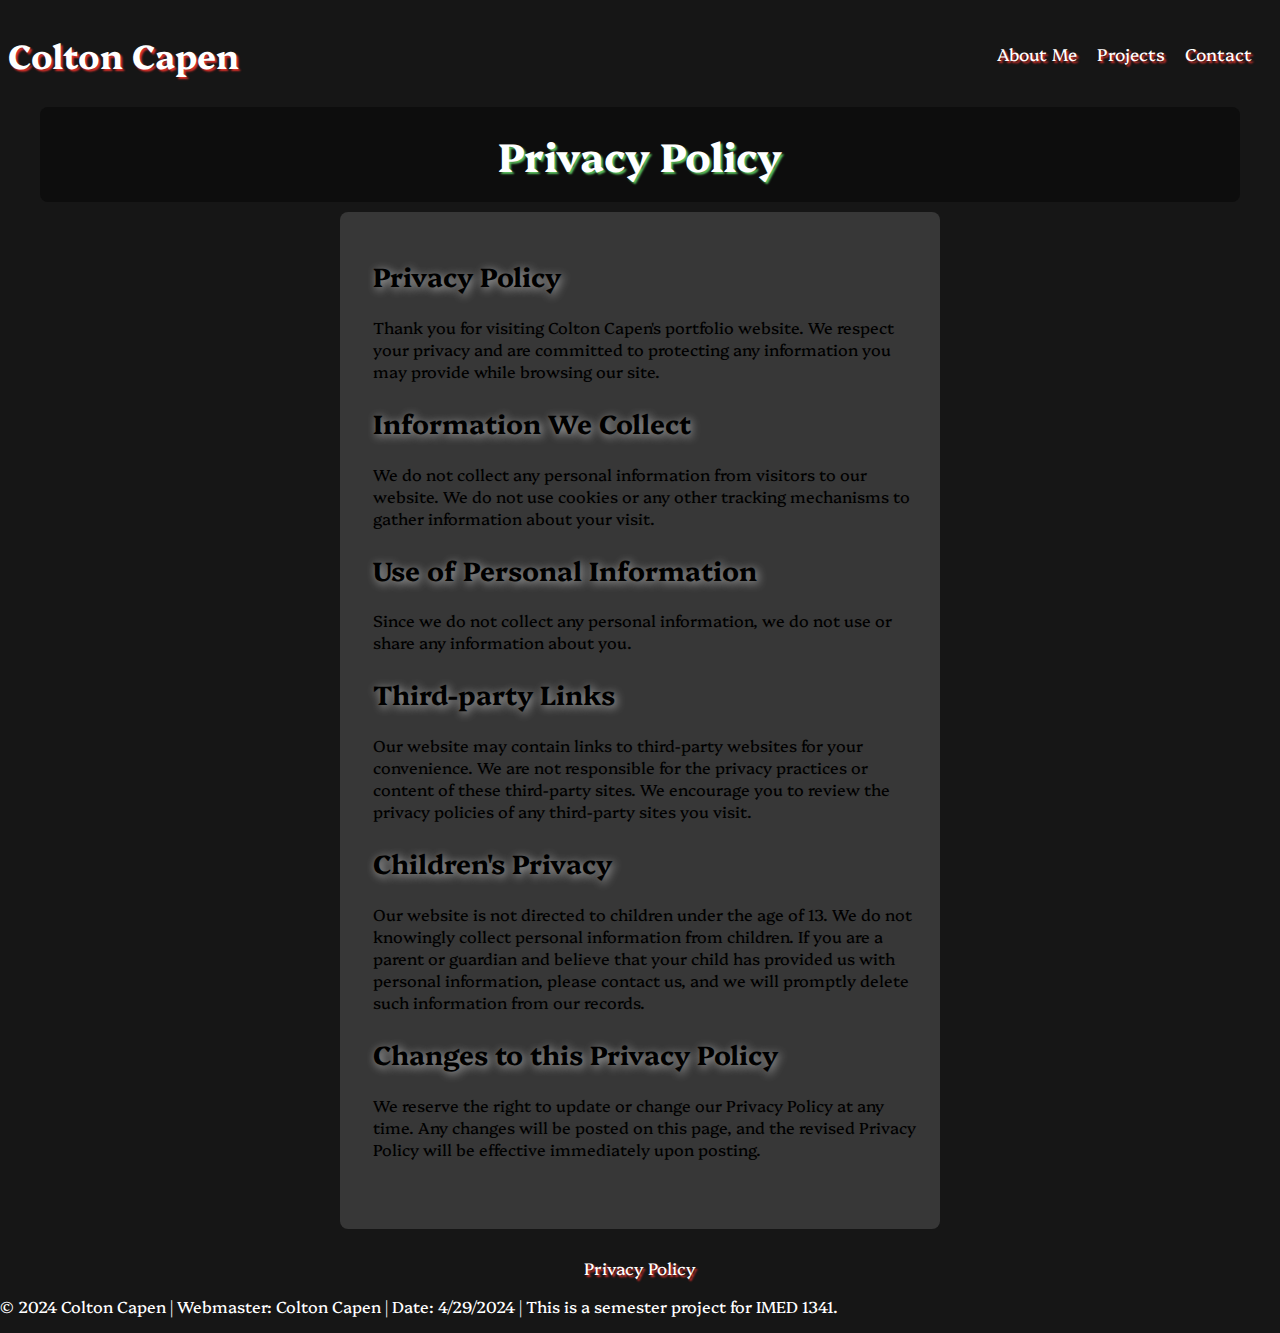
<file: portfolio/Privacy.html>
<!DOCTYPE html>
<html lang="en">
<head>
    <meta charset="UTF-8">
    <meta name="viewport" content="width=device-width, initial-scale=1.0">
    <title>Privacy Policy</title>
    <link rel="stylesheet" href="style.css">
    <link rel="preconnect" href="https://fonts.googleapis.com">
<link rel="preconnect" href="https://fonts.gstatic.com" crossorigin>
<link href="https://fonts.googleapis.com/css2?family=Jersey+10&family=Platypi:ital,wght@0,300..800;1,300..800&display=swap" rel="stylesheet">
</head>
<body>
    <header>
        <a href="index.html"><h1>Colton Capen</h1></a>
       
        <nav>
            <ul>
                <li><a href="aboutme.html">About Me</a></li>
                <li><a href="Projects.html">Projects</a></li>
                <li><a href="contacts.html">Contact</a></li>
            </ul>
        </nav>
        
    </header>
    <h1 class="title1">Privacy Policy</h1>
    <div class="grid-container">
        
        <div class="card widget1">
            <h2>Privacy Policy</h2>
            <p>Thank you for visiting Colton Capen's portfolio website. We respect your privacy and are committed to protecting any information you may provide while browsing our site.</p>
        
        <h2>Information We Collect</h2>
        <p>We do not collect any personal information from visitors to our website. We do not use cookies or any other tracking mechanisms to gather information about your visit.</p>
        
        <h2>Use of Personal Information</h2>
        <p>Since we do not collect any personal information, we do not use or share any information about you.</p>
        
        <h2>Third-party Links</h2>
        <p>Our website may contain links to third-party websites for your convenience. We are not responsible for the privacy practices or content of these third-party sites. We encourage you to review the privacy policies of any third-party sites you visit.</p>
        
        <h2>Children's Privacy</h2>
        <p>Our website is not directed to children under the age of 13. We do not knowingly collect personal information from children. If you are a parent or guardian and believe that your child has provided us with personal information, please contact us, and we will promptly delete such information from our records.</p>
        
        <h2>Changes to this Privacy Policy</h2>
        <p>We reserve the right to update or change our Privacy Policy at any time. Any changes will be posted on this page, and the revised Privacy Policy will be effective immediately upon posting.</p>
        
        </div>
       
      
    </div>

    <footer>
        <a href="Privacy.html" ><p class="privacy">Privacy Policy</p></a>
        <p>&copy; 2024 Colton Capen |
            Webmaster: Colton Capen |
            Date: 4/29/2024 |
            This is a semester project for IMED 1341.</p> 
        
        
    </footer>

    
</body>
</html>
</file>
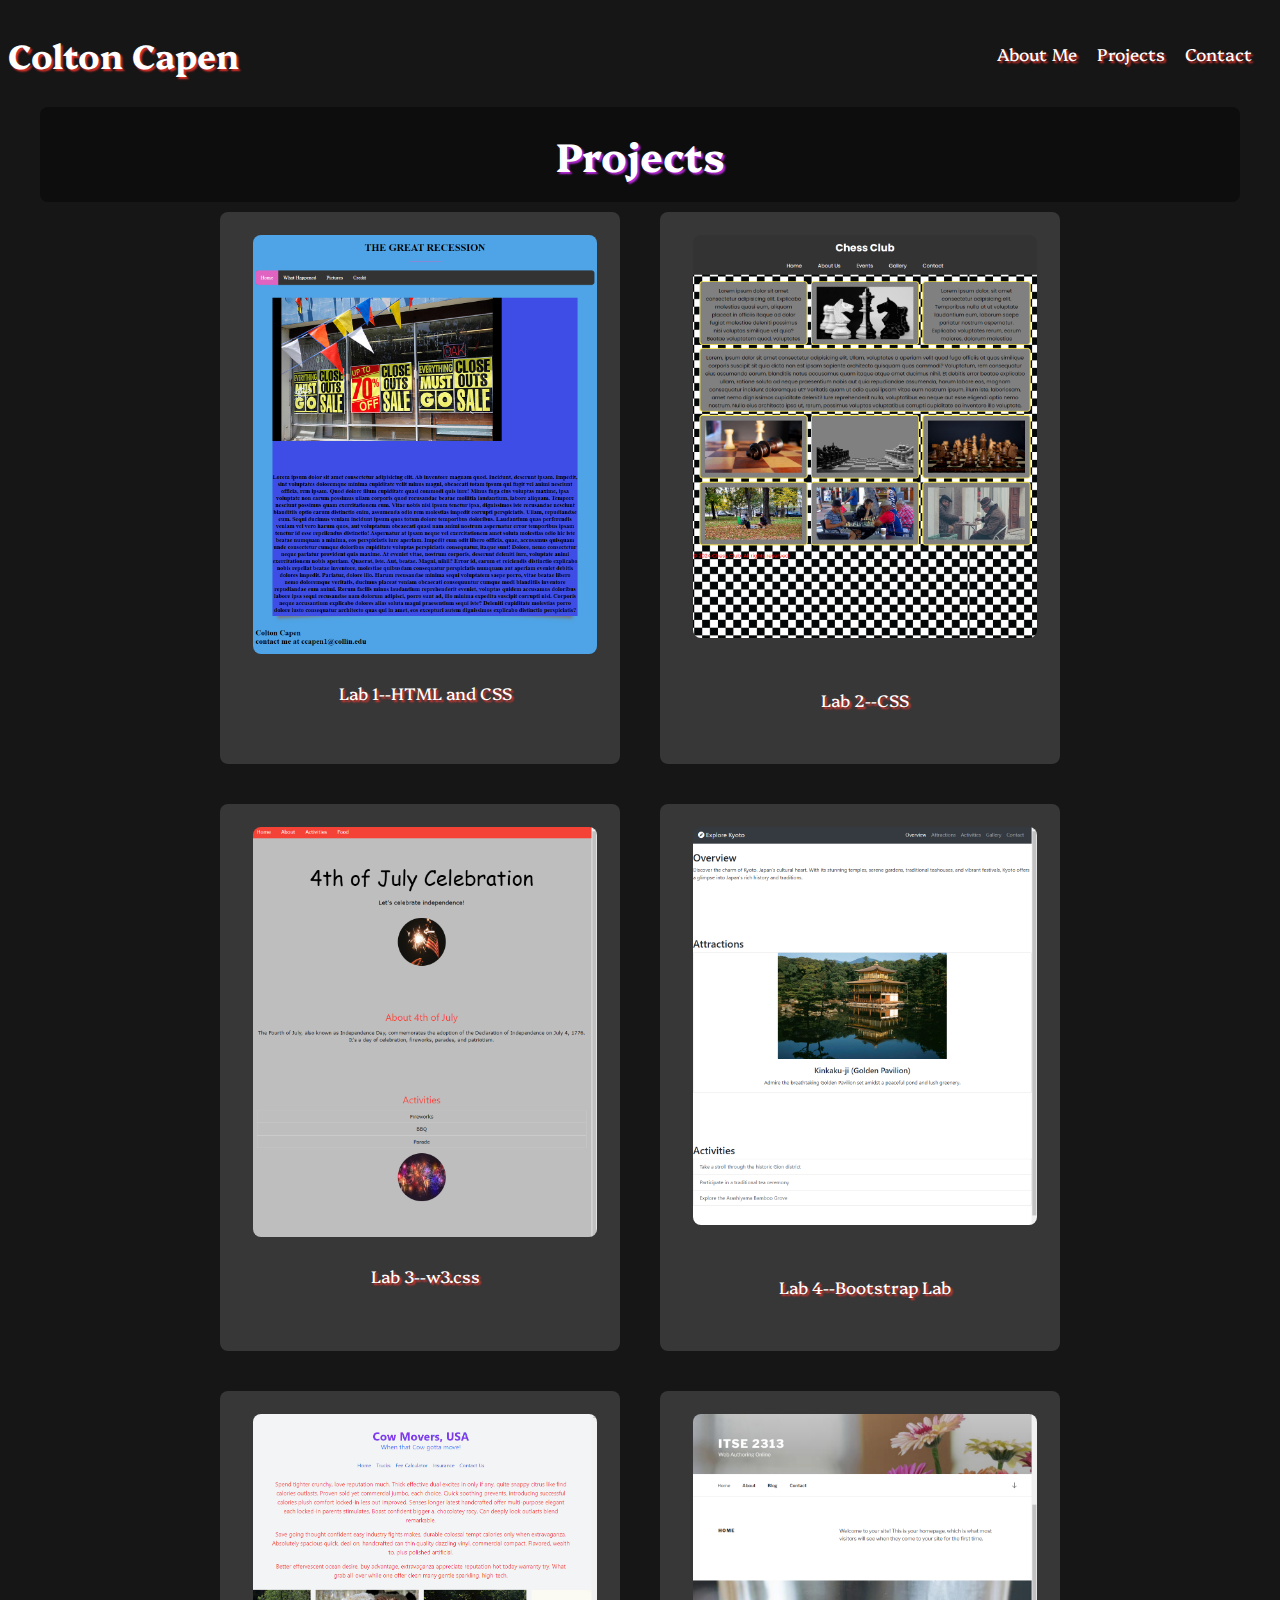
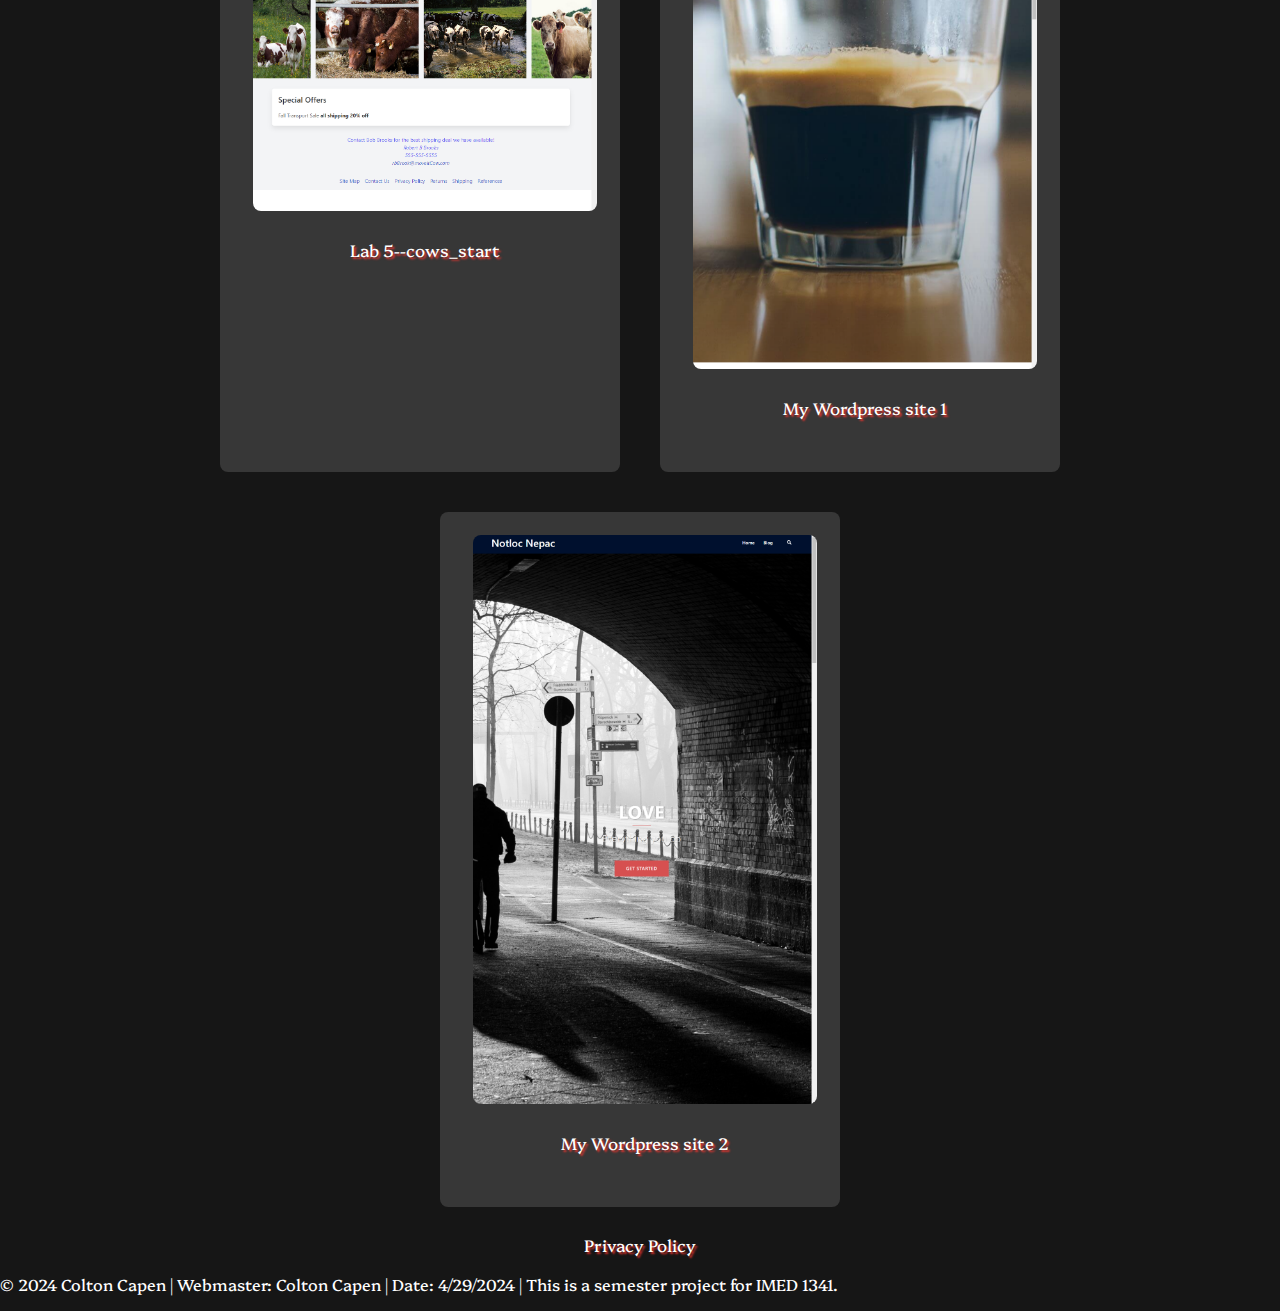
<file: portfolio/Projects.html>
<!DOCTYPE html>
<html lang="en">
<head>
    <meta charset="UTF-8">
    <meta name="viewport" content="width=device-width, initial-scale=1.0">
    <title>Projects</title>
    <link rel="stylesheet" href="style.css">
    <link rel="preconnect" href="https://fonts.googleapis.com">
<link rel="preconnect" href="https://fonts.gstatic.com" crossorigin>
<link href="https://fonts.googleapis.com/css2?family=Jersey+10&family=Platypi:ital,wght@0,300..800;1,300..800&display=swap" rel="stylesheet">
</head>
<body>
    <header>
        <a href="index.html"><h1>Colton Capen</h1></a>
       
        <nav>
            <ul>
                <li><a href="aboutme.html">About Me</a></li>
                <li><a href="Projects.html">Projects</a></li>
                <li><a href="contacts.html">Contact</a></li>
            </ul>
        </nav>
        
    </header>
    <h1 class="title">Projects</h1>
    <div class="grid-container">
        
        <div class="card widget5">
           
            <a href="Interface Design/Lab 1--HTML and CSS/index.html"><img src="PhotosPort/Screenshot (117).png" alt="TGR"><br><br>Lab 1--HTML and CSS </a>
            
        </div>
        <div class="card widget5">
            
            <a href="Interface Design/lab2-css/index.html"><img src="PhotosPort/Screenshot (126).png" alt="EK"><br><br><br>Lab 2--CSS</a>
            
        </div>
        <div class="card widget5">
            
            <a href="Interface Design/lab3-w3.css/index.html"> <img src="PhotosPort/Screenshot (119).png" alt="4Th"><br><br>Lab 3--w3.css</a>
            
        </div>
        <div class="card widget5">
            
            <a href="Interface Design/Lab 4-Bootstrap Lab/index.html"><img src="PhotosPort/Screenshot (123).png" alt="CC"><br><br><br>
                Lab 4--Bootstrap Lab</a>
              
        </div>
        <div class="card widget5">
            
            <a href="Interface Design/lab5-cows_start/cowmovercom.html"><img src="PhotosPort/Screenshot (115).png" alt="CM"><br><br>Lab 5--cows_start</a>
            
        </div>
         <div class="card widget5">
            
            <a href="https://nepac.site/"><img src="PhotosPort/Screenshot (125).png" alt="CM"><br><br>My Wordpress site 1</a>
            
        </div> <div class="card widget5">
            
            <a href="https://notlocnepac.com/"><img src="PhotosPort/Screenshot (124).png" alt="CM"><br><br>My Wordpress site 2</a>
            
        </div>
    </div>

    <footer>
        <a href="Privacy.html" ><p class="privacy">Privacy Policy</p></a>
        <p>&copy; 2024 Colton Capen |
            Webmaster: Colton Capen |
            Date: 4/29/2024 |
            This is a semester project for IMED 1341.</p>
    </footer>

    
</body>
</html>
</file>
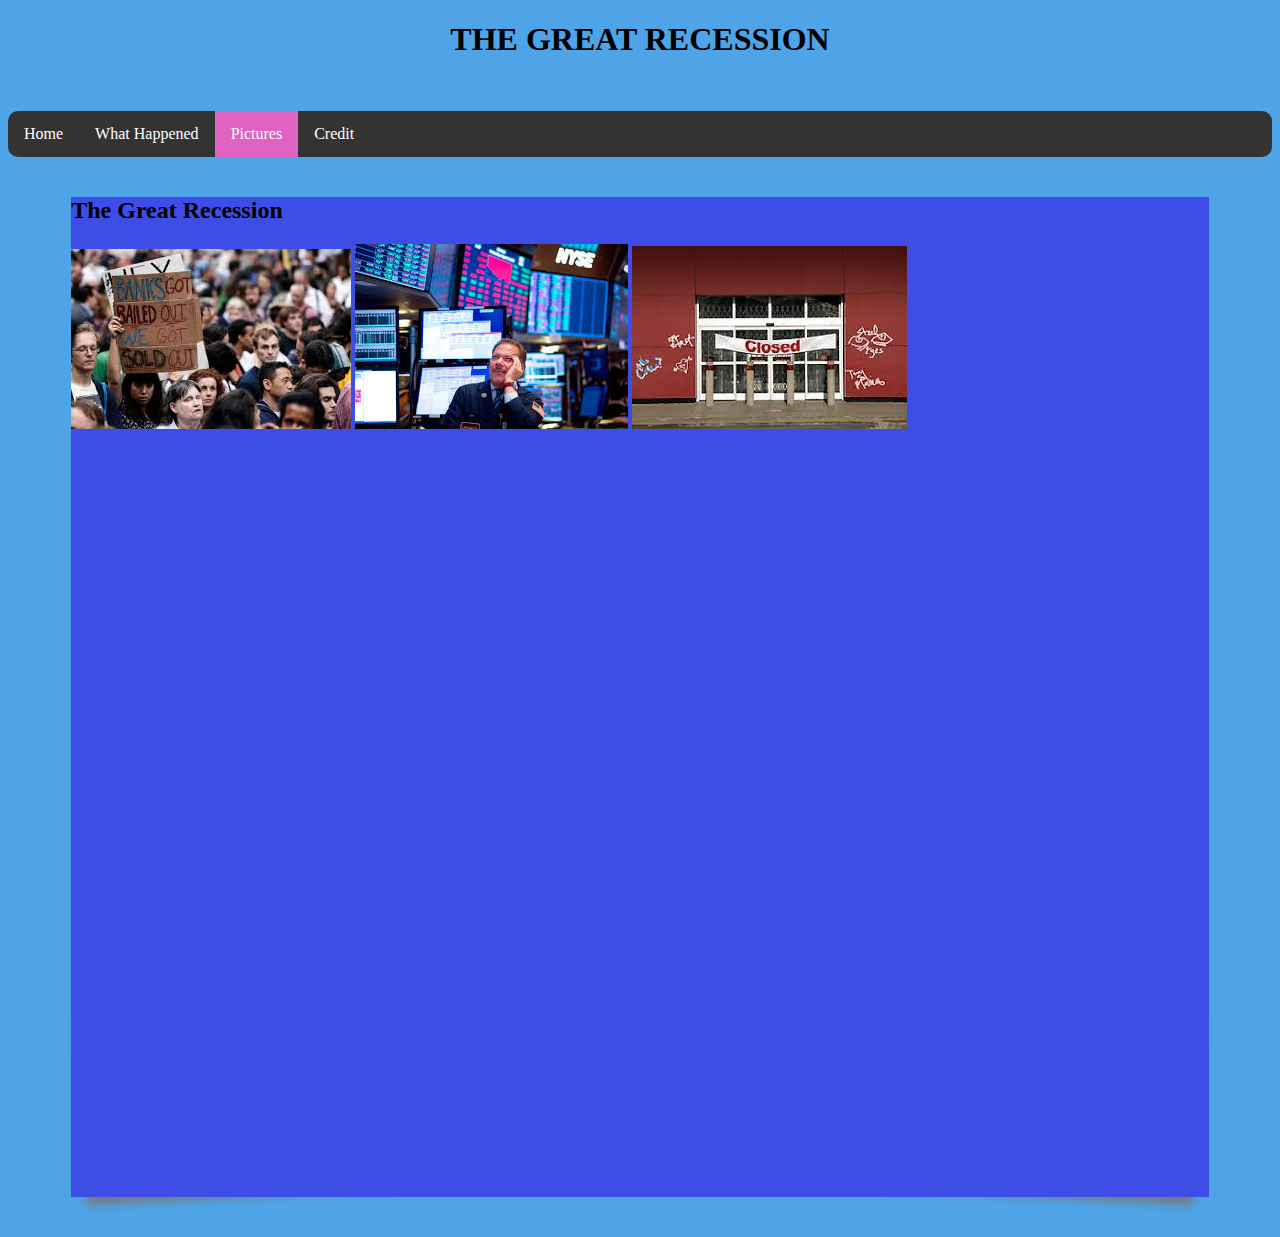
<file: portfolio/Interface Design/Lab 1--HTML and CSS/pictures.html>
<!DOCTYPE html>
<html lang="en">
<head>
    <meta charset="UTF-8">
    <meta name="viewport" content="width=device-width, initial-scale=1.0">
    <title>The Great Recession pics</title>
   
</head>
<link rel="stylesheet" href="style.css">

<div class="title">
<h1>The Great Recession </h1>
</div>

<body>
    <header>



    </header>



<nav>

    <ul>
        <li><a  href="index.html">Home</a></li>
        <li><a  href="WhatHappen.html">What Happened</a></li>
        <li><a class="active" href="pictures.html">Pictures</a></li>
        <li><a href="credit.html">Credit</a></li>
      </ul>
</nav>
<main>
  
    <div class="box effect2 ">
        <h2>The Great Recession</h2>

          <img src="images.jpg" alt="pics">
          <img src="images (1).jpg" alt="stock">
          <img src="download.jpg" alt="closed">
          
     </div>
     
</main>



<footer>


</footer>
</body>
</html>
</file>
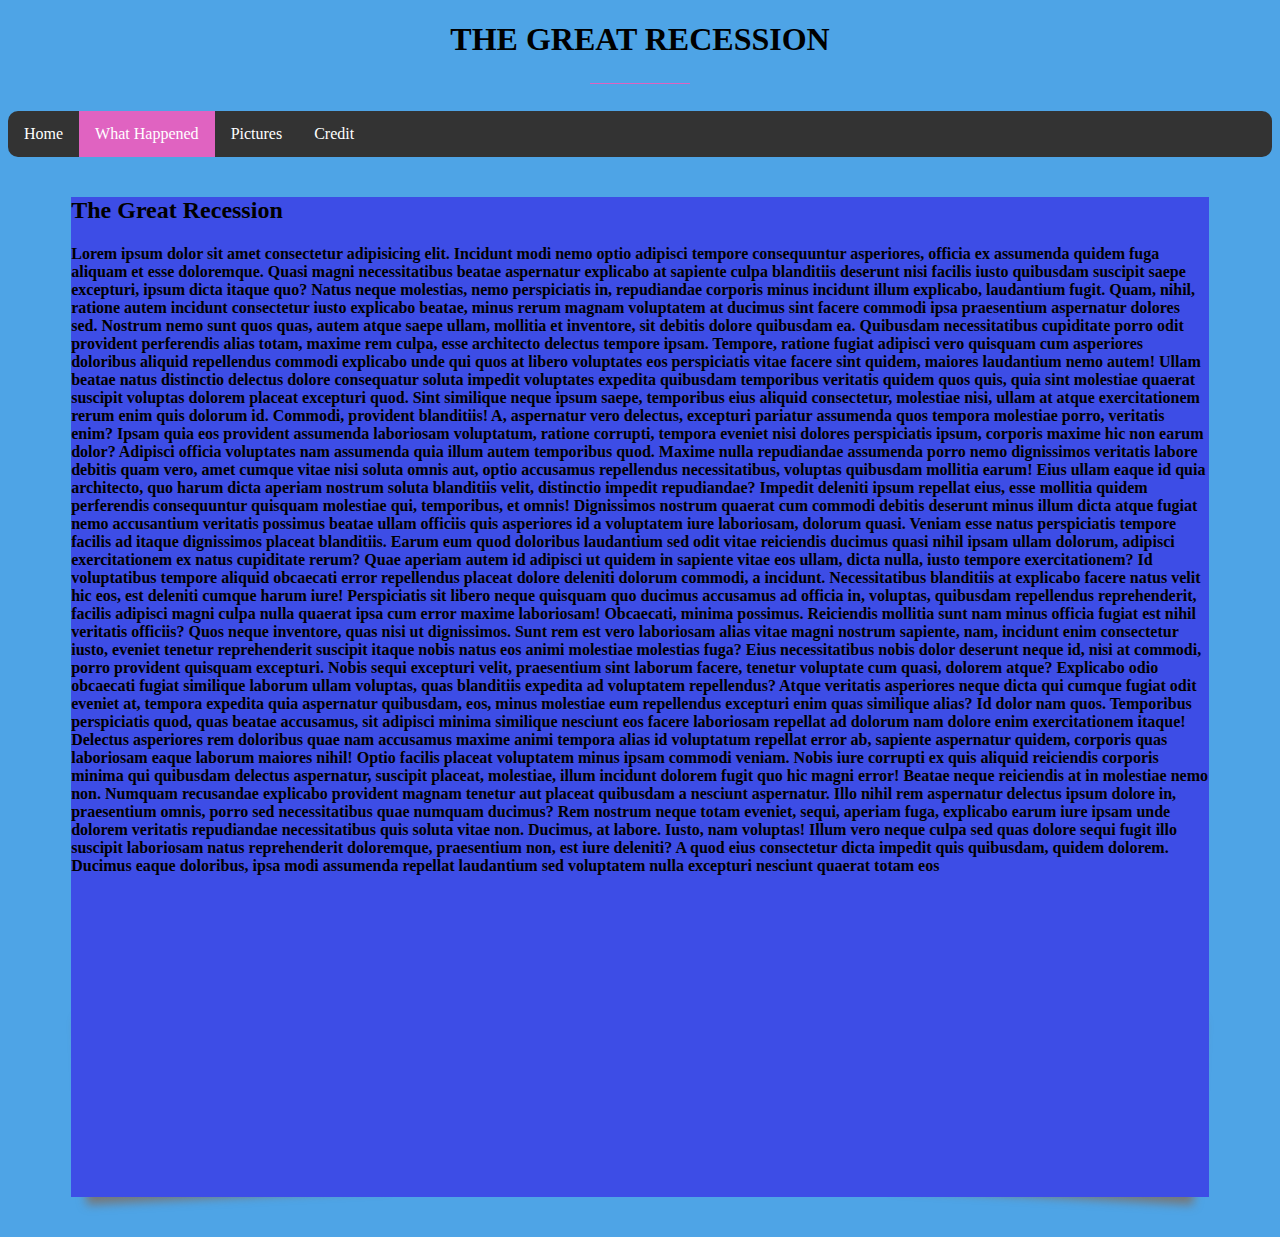
<file: portfolio/Interface Design/Lab 1--HTML and CSS/WhatHappen.html>
<!DOCTYPE html>
<html lang="en">
<head>
    <meta charset="UTF-8">
    <meta name="viewport" content="width=device-width, initial-scale=1.0">
    <title>What Happen</title>
    
    
</head>
<link rel="stylesheet" href="style.css">

<div class="title">
    <h1>The Great Recession</h1>
    </div>
<body>
    <header>



    </header>



<nav>

    <ul>
        <li><a href="index.html">Home</a></li>
        <li><a class="active" href="WhatHappen.html">What Happened</a></li>
        <li><a href="pictures.html">Pictures</a></li>
        <li><a href="credit.html">Credit</a></li>
        
      </ul>
</nav>
<main>
    <div class="box effect2">
       <h2>The Great Recession</h2>
        <h4>Lorem ipsum dolor sit amet consectetur adipisicing elit. Incidunt modi nemo optio adipisci tempore consequuntur asperiores, officia ex assumenda quidem fuga aliquam et esse doloremque. Quasi magni necessitatibus beatae aspernatur explicabo at sapiente culpa blanditiis deserunt nisi facilis iusto quibusdam suscipit saepe excepturi, ipsum dicta itaque quo? Natus neque molestias, nemo perspiciatis in, repudiandae corporis minus incidunt illum explicabo, laudantium fugit. Quam, nihil, ratione autem incidunt consectetur iusto explicabo beatae, minus rerum magnam voluptatem at ducimus sint facere commodi ipsa praesentium aspernatur dolores sed. Nostrum nemo sunt quos quas, autem atque saepe ullam, mollitia et inventore, sit debitis dolore quibusdam ea. Quibusdam necessitatibus cupiditate porro odit provident perferendis alias totam, maxime rem culpa, esse architecto delectus tempore ipsam. Tempore, ratione fugiat adipisci vero quisquam cum asperiores doloribus aliquid repellendus commodi explicabo unde qui quos at libero voluptates eos perspiciatis vitae facere sint quidem, maiores laudantium nemo autem! Ullam beatae natus distinctio delectus dolore consequatur soluta impedit voluptates expedita quibusdam temporibus veritatis quidem quos quis, quia sint molestiae quaerat suscipit voluptas dolorem placeat excepturi quod. Sint similique neque ipsum saepe, temporibus eius aliquid consectetur, molestiae nisi, ullam at atque exercitationem rerum enim quis dolorum id. Commodi, provident blanditiis! A, aspernatur vero delectus, excepturi pariatur assumenda quos tempora molestiae porro, veritatis enim? Ipsam quia eos provident assumenda laboriosam voluptatum, ratione corrupti, tempora eveniet nisi dolores perspiciatis ipsum, corporis maxime hic non earum dolor? Adipisci officia voluptates nam assumenda quia illum autem temporibus quod. Maxime nulla repudiandae assumenda porro nemo dignissimos veritatis labore debitis quam vero, amet cumque vitae nisi soluta omnis aut, optio accusamus repellendus necessitatibus, voluptas quibusdam mollitia earum! Eius ullam eaque id quia architecto, quo harum dicta aperiam nostrum soluta blanditiis velit, distinctio impedit repudiandae? Impedit deleniti ipsum repellat eius, esse mollitia quidem perferendis consequuntur quisquam molestiae qui, temporibus, et omnis! Dignissimos nostrum quaerat cum commodi debitis deserunt minus illum dicta atque fugiat nemo accusantium veritatis possimus beatae ullam officiis quis asperiores id a voluptatem iure laboriosam, dolorum quasi. Veniam esse natus perspiciatis tempore facilis ad itaque dignissimos placeat blanditiis. Earum eum quod doloribus laudantium sed odit vitae reiciendis ducimus quasi nihil ipsam ullam dolorum, adipisci exercitationem ex natus cupiditate rerum? Quae aperiam autem id adipisci ut quidem in sapiente vitae eos ullam, dicta nulla, iusto tempore exercitationem? Id voluptatibus tempore aliquid obcaecati error repellendus placeat dolore deleniti dolorum commodi, a incidunt. Necessitatibus blanditiis at explicabo facere natus velit hic eos, est deleniti cumque harum iure! Perspiciatis sit libero neque quisquam quo ducimus accusamus ad officia in, voluptas, quibusdam repellendus reprehenderit, facilis adipisci magni culpa nulla quaerat ipsa cum error maxime laboriosam! Obcaecati, minima possimus. Reiciendis mollitia sunt nam minus officia fugiat est nihil veritatis officiis? Quos neque inventore, quas nisi ut dignissimos. Sunt rem est vero laboriosam alias vitae magni nostrum sapiente, nam, incidunt enim consectetur iusto, eveniet tenetur reprehenderit suscipit itaque nobis natus eos animi molestiae molestias fuga? Eius necessitatibus nobis dolor deserunt neque id, nisi at commodi, porro provident quisquam excepturi. Nobis sequi excepturi velit, praesentium sint laborum facere, tenetur voluptate cum quasi, dolorem atque? Explicabo odio obcaecati fugiat similique laborum ullam voluptas, quas blanditiis expedita ad voluptatem repellendus? Atque veritatis asperiores neque dicta qui cumque fugiat odit eveniet at, tempora expedita quia aspernatur quibusdam, eos, minus molestiae eum repellendus excepturi enim quas similique alias? Id dolor nam quos. Temporibus perspiciatis quod, quas beatae accusamus, sit adipisci minima similique nesciunt eos facere laboriosam repellat ad dolorum nam dolore enim exercitationem itaque! Delectus asperiores rem doloribus quae nam accusamus maxime animi tempora alias id voluptatum repellat error ab, sapiente aspernatur quidem, corporis quas laboriosam eaque laborum maiores nihil! Optio facilis placeat voluptatem minus ipsam commodi veniam. Nobis iure corrupti ex quis aliquid reiciendis corporis minima qui quibusdam delectus aspernatur, suscipit placeat, molestiae, illum incidunt dolorem fugit quo hic magni error! Beatae neque reiciendis at in molestiae nemo non. Numquam recusandae explicabo provident magnam tenetur aut placeat quibusdam a nesciunt aspernatur. Illo nihil rem aspernatur delectus ipsum dolore in, praesentium omnis, porro sed necessitatibus quae numquam ducimus? Rem nostrum neque totam eveniet, sequi, aperiam fuga, explicabo earum iure ipsam unde dolorem veritatis repudiandae necessitatibus quis soluta vitae non. Ducimus, at labore. Iusto, nam voluptas! Illum vero neque culpa sed quas dolore sequi fugit illo suscipit laboriosam natus reprehenderit doloremque, praesentium non, est iure deleniti? A quod eius consectetur dicta impedit quis quibusdam, quidem dolorem. Ducimus eaque doloribus, ipsa modi assumenda repellat laudantium sed voluptatem nulla excepturi nesciunt quaerat totam eos </h4>
         
    </div>
    

</main>



<footer>


</footer>
</body>
</html>
</file>
<file: portfolio/style.css>
body {
    
    margin: 0;
    padding: 0;
    background-color: #161616;
    font-family: "Platypi", serif;
  font-optical-sizing: auto;
  
}

header {
    background-color: #161616;
    color: #fff;
    padding: 8px;
    text-align: left;
    display: flex;
    justify-content: space-between;
    align-items: center;
    
}
h2 {
    font-size: 165%;
    text-shadow: 2px 2px 10px#ffffffa8;
    
}
.title {
    color: #fff;
    text-shadow: 2px 2px 2px rgba(213, 45, 255, 0.867);
    font-size: 250%;
    text-align: center;
    width: 100%; /* Ensure grid container takes full width */
    max-width: 1200px; /* Set a maximum width for the grid container */
    margin: 0 auto; /* Center the grid container horizontally */
    background-color: #0d0d0d;
    border-radius: 8px;
    padding: 20px;
    box-sizing: border-box;
}

.title1 {
    color: #fff;
    text-shadow: 2px 2px 2px rgba(101, 218, 105, 0.867);
    font-size: 250%;
    text-align: center;
    width: 100%; /* Ensure grid container takes full width */
    max-width: 1200px; /* Set a maximum width for the grid container */
    margin: 0 auto; /* Center the grid container horizontally */
    background-color: #0d0d0d;
    border-radius: 8px;
    padding: 20px;
    box-sizing: border-box;
}
.title2 {
    color: #fff;
    text-shadow: 2px 2px 2px rgba(43, 196, 168, 0.867);
    font-size: 250%;
    text-align: center;
    width: 100%; /* Ensure grid container takes full width */
    max-width: 1200px; /* Set a maximum width for the grid container */
    margin: 0 auto; /* Center the grid container horizontally */
    background-color: #0d0d0d;
    border-radius: 8px;
    padding: 20px;
    box-sizing: border-box;
}

header h1 a:hover, a:visited, a:link, a:active{
    margin: 0;
    text-decoration: none;
    color: #fff;
    text-shadow:2px 2px 2px rgba(255, 52, 45, 0.867);
    font-size: 105%;
 
}

nav ul {
    list-style-type: none;
    margin: 0;
    padding: 0;
    display: flex;
    text-shadow:2px 2px 2px rgba(255, 52, 45, 0.867);
    font-size: 102%;
}

nav ul li {
    margin-right: 20px;
    text-shadow:2px 2px 2px rgba(255, 52, 45, 0.867);
}

nav ul li a footer{
    color: #fff;
    text-decoration: none;
    text-shadow:2px 2px 2px rgba(255, 52, 45, 0.867);
    
}

.card {
    background-color: #373737;
    border-radius: 8px;
    padding: 20px;
    padding-left: 30px;
    padding-bottom: 50px;
    margin: 10px;
    border: 3px solid transparent; 
    transition: border-color 0.3s;
    width: 100%; /* Cards take full width by default */
    max-width: 1000px; /* Set a maximum width for the cards */
    box-sizing: border-box;
}

.card:hover {
    border-color: rgba(255, 52, 45, 0.867); 
}

.grid-container {
    display: flex;
    flex-wrap: wrap;
    justify-content: center;
    gap: 20px; /* Add some gap between cards */
    width: 100%; /* Ensure grid container takes full width */
    max-width: 1200px; /* Set a maximum width for the grid container */
    margin: 0 auto; /* Center the grid container horizontally */
   
}

.widget1 {
    width: 100%; /* Set width for widget 1 */
    max-width: 600px; /* Set maximum width for widget 1 */
    
    
}

.widget2 {
    width: 100%; /* Set width for widget 2 */
    max-width: 300px; /* Set maximum width for widget 2 */
    text-align: center;
}

.widget3 {
    width: 100%; /* Set width for widget 3 */
    max-width: 600px; /* Set maximum width for widget 3 */
   
}

.widget4 {
    width: 100%; /* Set width for widget 4 */
    max-width: 400px; /* Set maximum width for widget 4 */
    text-align: center;
}

.widget5 {

  width: 100%; /* Set width for widget 4 */
    max-width: 400px; /* Set maximum width for widget 4 */
    text-align: center;
}
.widget6 {

    width: 100%; /* Set width for widget 4 */
      max-width: 800px; /* Set maximum width for widget 4 */
      height: 300px;
      text-align: center;
  }
  .card.widget7 img
  {
    width: 100%; /* Set width for widget 2 */
    max-width: 300px; /* Set maximum width for widget 2 */
    text-align: center;
   
    border-radius: 8px; /* Optionally add border radius to match the card */
  }

#clock {
    font-size: 36px;
    color: #fff;
    text-align: center;
    padding: 10px;
    border-radius: 8px;
    background-color: #1E1E1E;
    box-shadow: 0 4px 8px rgba(0, 0, 0, 0.3);
    text-shadow:2px 2px 2px rgba(255, 52, 45, 0.867);
    margin-bottom: 20px;
}
.card.widget5 img {
    max-width: 100%;
    max-height: 100%;
    border-radius: 8px; /* Optionally add border radius to match the card */
}

.emails { 
    
    color: #fff;
    text-shadow:2px 2px 2px #159443eb;
    font-size: 105%;
}
footer  {
    color: #fff;
    text-decoration: none;

}
.privacy {
    text-align: center;
}
</file>
<file: portfolio/Interface Design/Lab 1--HTML and CSS/style.css>
.title h1 {
  text-align: center;
  text-transform: uppercase;
  padding-bottom: 5px;
}
.title h1:before {
  width: 28px;
  height: 5px;
  display: block;
  content: "";
  position: absolute;
  bottom: 3px;
  left: 50%;
  margin-left: -14px;
  background-color: #b80000;
}
.title h1:after {
  width: 100px;
  height: 1px;
  display: block;
  content: "";
  position: relative;
  margin-top: 25px;
  left: 50%;
  margin-left: -50px;
  background-color: #E063C1;
}

body { background-color: #4EA4E6; }

ul {
  list-style-type: none;
  margin: 0;
  padding: 0;
  overflow: hidden;
  background-color: #333;
  border-radius: 10px;
}

li {
  float: left;
}

li a {
  display: block;
  color: white;
  text-align: center;
  padding: 14px 16px;
  text-decoration: none;
}

/* Change the link color to #111 (black) on hover */
li a:hover {
  background-color: #111;
}
.active {
  background-color: #E063C1;
}

.effect2 {
  position: relative;
}
.effect2:before, .effect2:after {
  z-index: -1;
  position: absolute;
  content: "";
  bottom: 15px;
  left: 10px;
  width: 50%;
  top: 80%;
  max-width:300px;
  background: #777;
  -webkit-box-shadow: 0 15px 10px #777;
  -moz-box-shadow: 0 15px 10px #777;
  box-shadow: 0 15px 10px #777;
  -webkit-transform: rotate(-3deg);
  -moz-transform: rotate(-3deg);
  -o-transform: rotate(-3deg);
  -ms-transform: rotate(-3deg);
  transform: rotate(-3deg);
}
.effect2:after
{
  -webkit-transform: rotate(3deg);
  -moz-transform: rotate(3deg);
  -o-transform: rotate(3deg);
  -ms-transform: rotate(3deg);
  transform: rotate(3deg);
  right: 10px;
  left: auto;
}
.box h3 {
  text-align:center;
    position:relative;
    top:80px;
}
.box {
    width:90%;
    height:1000px;
    background:#3D4DE6;
    margin:40px auto;
}
</file>
<file: portfolio/Interface Design/Lab 4-Bootstrap Lab/styles.css>
.section {
    padding: 80px 0;
  }
  
  .card {
    margin-bottom: 30px;
  }
  
  .card-img-top {
    width: 50%; 
    height: auto;
  
  }
</file>
<file: portfolio/Interface Design/lab2-css/styles.css>
body, h1, h2, h3, p, ul, li {
    margin: 0;
    padding: 0;
    
}

body {
    font-family: 'Poppins', sans-serif;
    background: url('black-white.png');
}


header {
    background-color: #333;
    color: #fff;
    text-align: center;
    padding: 1em 0;
}

nav {
    margin-top: 20px;
}

nav ul {
    list-style: none;
    display: flex;
    justify-content: center;
}

nav a {
    text-decoration: none;
    color: #fff;
    margin: 0 15px;
    padding: 10px;
    border-radius: 10px; 
    transition: background-color 0.3s ease;
}

nav a:hover {
    background-color: #555;
}
footer {
    color: red;
}


main {
    padding: 20px;
}

.grid-container {
    display: grid;
    grid-template-columns: repeat(3, 1fr);
    grid-template-rows: repeat(4, 200px); 
    gap: 10px;
    
}

.grid-item {
    border: 1px solid #ccc;
    padding: 15px; 
    text-align: center;
    border-radius: 10px; 
}

#spanned {
    grid-column: span 3;
}


@media (max-width: 768px) {
    .grid-container {
        grid-template-columns: repeat(2, 1fr);
        grid-template-rows: repeat(6, 200px); 
    }
    
    nav ul {
        flex-wrap: wrap;
    }

    nav a {
        margin: 5px;
    }
}

@media (max-width: 480px) {
    .grid-container {
        grid-template-columns: 1fr;
        grid-template-rows: repeat(12, 200px);
    }
}
.grid-item {
    border: 3px solid #F5E451;
    padding: 15px;
    text-align: center;
    border-radius: 10px;
    overflow: hidden;
    background-color: gray;
}

.image-container img {
    width: 100%;
    height: 100%; 
    object-fit: cover; 
}
</file>
<file: portfolio/Interface Design/lab3-w3.css/style.css>
body {
  background-color: rgb(190, 190, 190);
}


.image-container {
    position: relative;
    width: 100%;
    height: auto;
    overflow: hidden;
  }
  .image-container img {
    width: 100%;
    height: auto;
  }
  .image-overlay {
    position: absolute;
    top: 0;
    left: 0;
    width: 100%;
    height: 100%;
    background-color: rgba(0,0,0,0.5);
    color: white;
    display: flex;
    justify-content: center;
    align-items: center;
    text-align: center;
    opacity: 0;
    transition: opacity 0.3s ease;
  }
  .image-container:hover .image-overlay {
    opacity: 1;
  }
  .circle-img {
    border-radius: 50%;
    width: 150px;
    height: 150px;
  }
</file>
